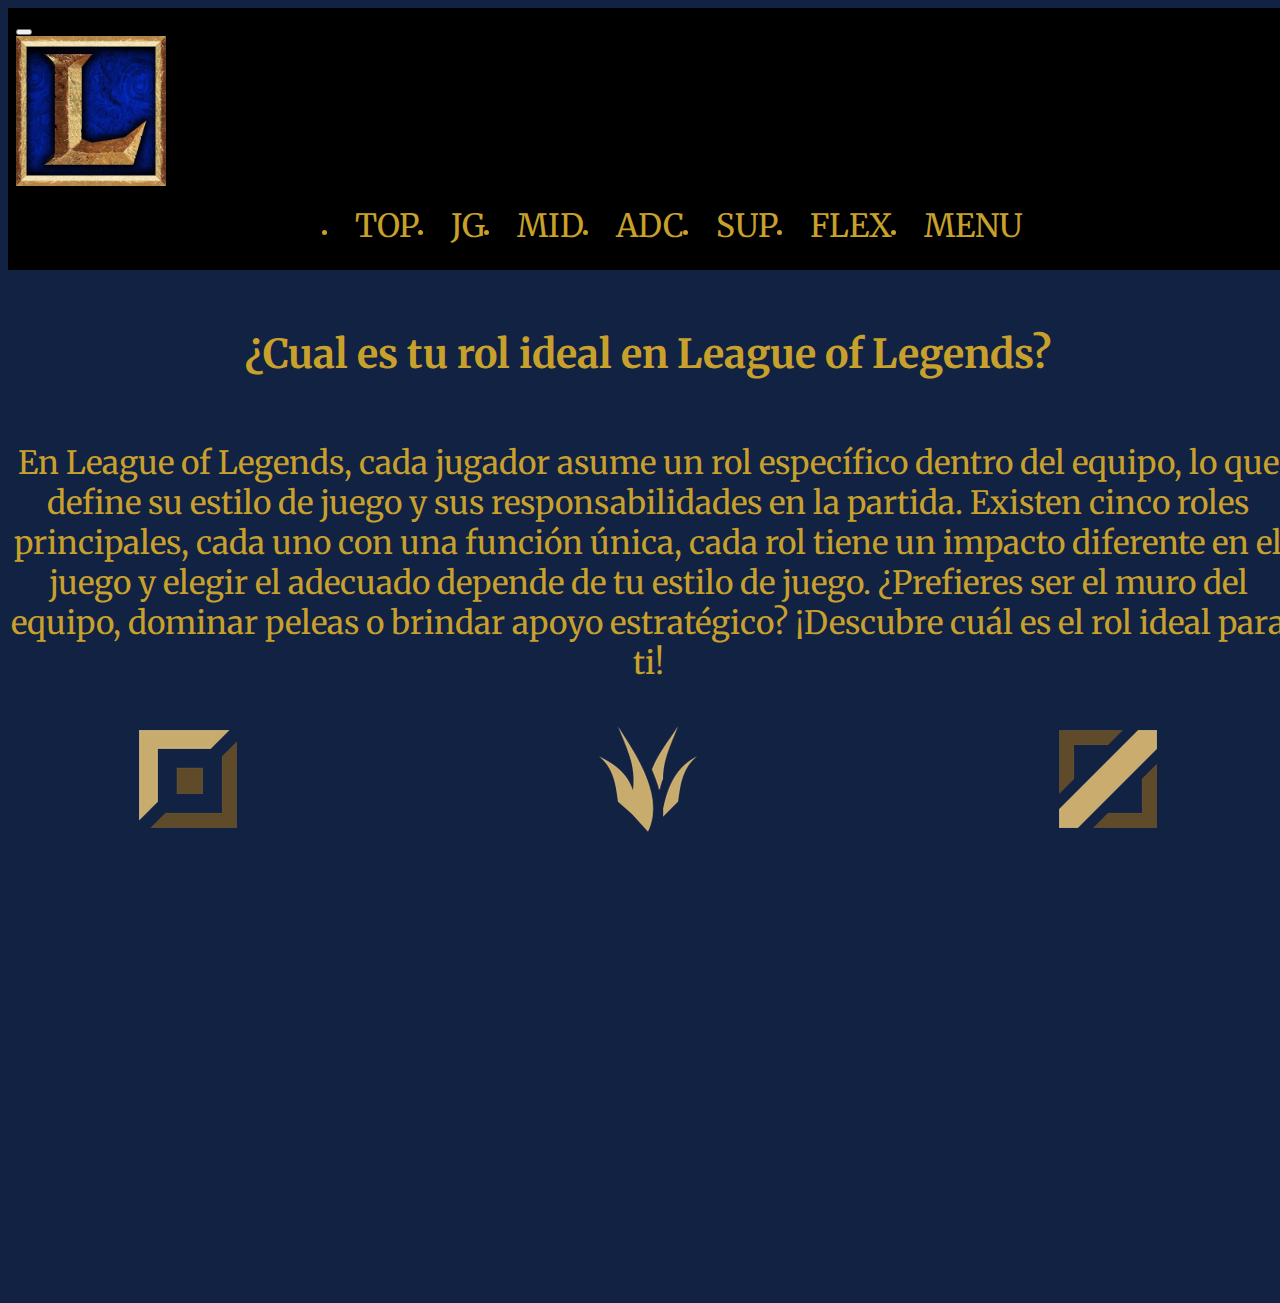
<file: index.html>
<!DOCTYPE html>
<html lang="es">

<head>
    <meta charset="UTF-8">
    <meta name="viewport" content="width=device-width, initial-scale=1.0">
    <!--BOOTSTRAP-->
    <link href="https://cdn.jsdelivr.net/npm/bootstrap@5.3.5/dist/css/bootstrap.min.css" rel="stylesheet" integrity="sha384-SgOJa3DmI69IUzQ2PVdRZhwQ+dy64/BUtbMJw1MZ8t5HZApcHrRKUc4W0kG879m7" crossorigin="anonymous">
    <!-- CSS -->
    <link rel="stylesheet" href="./css/estilos.css">
    <!--Como subir mi actualizacion a github
    1. git status (para checkear si hay algo q subir)
    2. git add . (para guardar los cambios)
    3. git commit -m "Descripcion de los cambios" (para decir que cambios hice)
    4. git push (para subirlo a github)-->
    
    <title>Rolcito finder</title>
</head>
<!-- 

REVISAR LAS CORRECIONES DE GRID y como estan las carpetas de sass

-->
<body>
    <header>
        <nav class="navbar navbar-expand-md">
            <div class="container-fluid">
              <button class="boton navbar-toggler" type="button" data-bs-toggle="collapse" data-bs-target="#navbar-toggler" aria-controls="navbarNav" aria-expanded="false" aria-label="Toggle navigation">
                <span class="navbar-toggler-icon"></span>
              </button>
              
              <div class="navbar-marca">
                <a class="navbar-brand" href="index.html">
                  <img class="logo-marca logo" src="media/logo/LeagueOG.jpg" alt="Logo pagina web">
                </a>
              </div>
                
              <div class="collapse navbar-collapse" id="navbar-toggler">

                <ul class="navbar-lista navbar-nav d-flex">
                  <li class="nav-item">
                    <a class="navbar-lista-link nav-link" href="./roles/top.html">TOP</a>
                  </li>
                  <li class="nav-item">
                    <a class="navbar-lista-link nav-link" href="./roles/jg.html">JG</a>
                  </li>
                  <li class="nav-item">
                    <a class="navbar-lista-link nav-link" href="./roles/mid.html">MID</a>
                  </li>
                  <li class="nav-item">
                    <a class="navbar-lista-link nav-link" href="./roles/adc.html">ADC</a>
                  </li>
                  <li class="nav-item">
                    <a class="navbar-lista-link nav-link" href="./roles/sup.html">SUP</a>
                  </li>
                  <li class="nav-item">
                    <a class="navbar-lista-link nav-link" href="./roles/flex.html">FLEX</a>
                  </li>
                  <li class="nav-item">
                    <a class="navbar-lista-link nav-link" href="./index.html">MENU</a>
                  </li>               
                </ul>
              </div>
            </div>
          </nav> 
    </header>
    
    <main>
        <h1 class="titulos">¿Cual es tu rol ideal en League of Legends?</h1>
        <p class="parrafo-introduccion">En League of Legends, cada jugador asume un rol específico dentro del equipo, lo que define su estilo de juego y sus responsabilidades en la partida. Existen cinco roles principales, cada uno con una función única, cada rol tiene un impacto diferente en el juego y elegir el adecuado depende de tu estilo de juego. ¿Prefieres ser el muro del equipo, dominar peleas o brindar apoyo estratégico? ¡Descubre cuál es el rol ideal para ti!</p>
        <div class="imagenes">
            <a href="roles/top.html"><img class="imagen" src="media/roles/top_icon.png" alt="icono de top lane"></a>
            <a href="roles/jg.html"><img class="imagen" src="media/roles/jg_icon.png" alt="icono de top lane"></a>
            <a href="roles/mid.html"><img class="imagen" src="media/roles/mid_icon.png" alt="icono de top lane"></a>
            <a href="roles/adc.html"><img class="imagen" src="media/roles/adc_icon.png" alt="icono de top lane"></a>
            <a href="roles/sup.html"><img class="imagen" src="media/roles/sup_icon.png" alt="icono de top lane"></a>
            <a href="roles/flex.html"><img class="imagen" src="media/roles/flex_icon.png" alt="icono de top lane"></a>
        </div>
    </main>
    
    <footer>
        <p>Contacto: <a class="subtitulos" href="mailto:rolsito@lol.com" target="_blank">rolcito@lol.com</a></p>
        <label for="mensaje">Sugerencias:</label>
        <textarea name="mensaje" id="mensaje"></textarea>
        <input type="submit" value="Enviar">
    </footer>
    <!-- Bootstrap JS (al final del body) -->
    <script src="https://cdn.jsdelivr.net/npm/bootstrap@5.3.5/dist/js/bootstrap.bundle.min.js" integrity="sha384-k6d4wzSIapyDyv1kpU366/PK5hCdSbCRGRCMv+eplOQJWyd1fbcAu9OCUj5zNLiq" crossorigin="anonymous"></script>
</body>
</html>
</file>
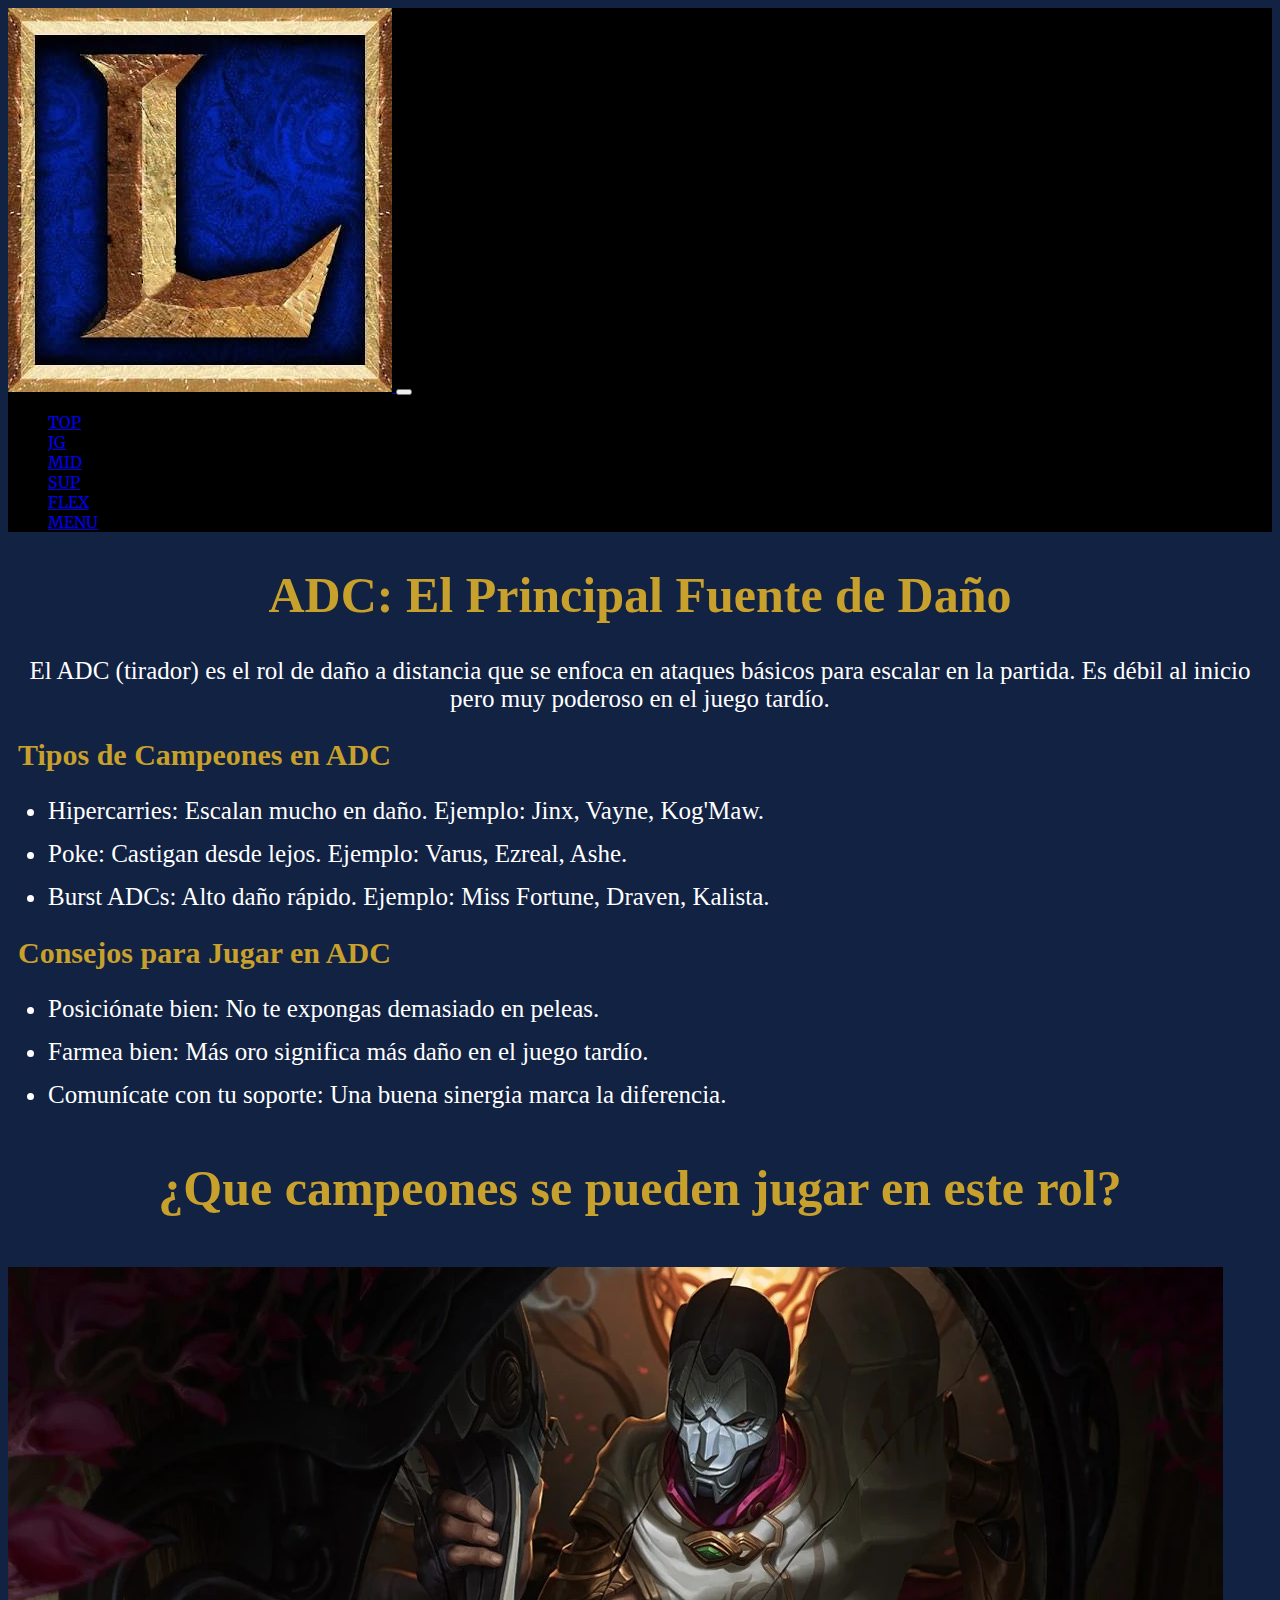
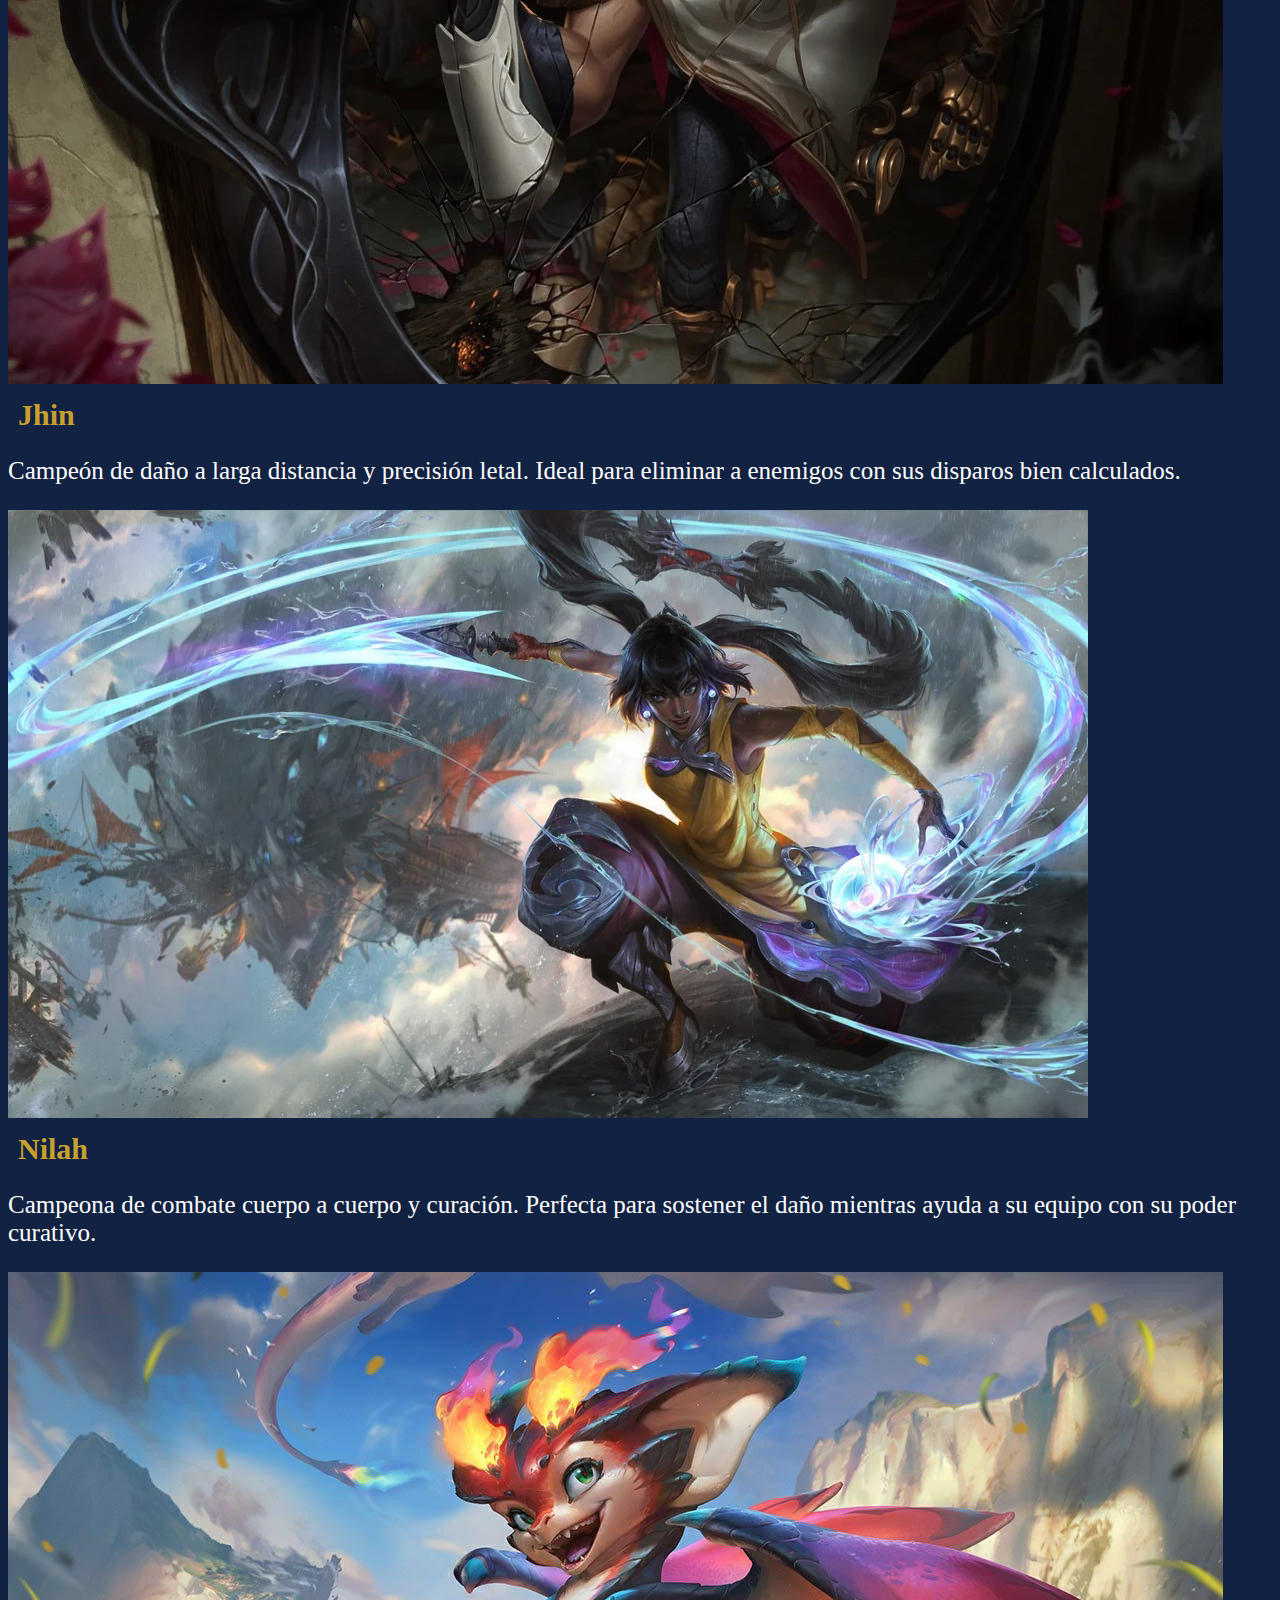
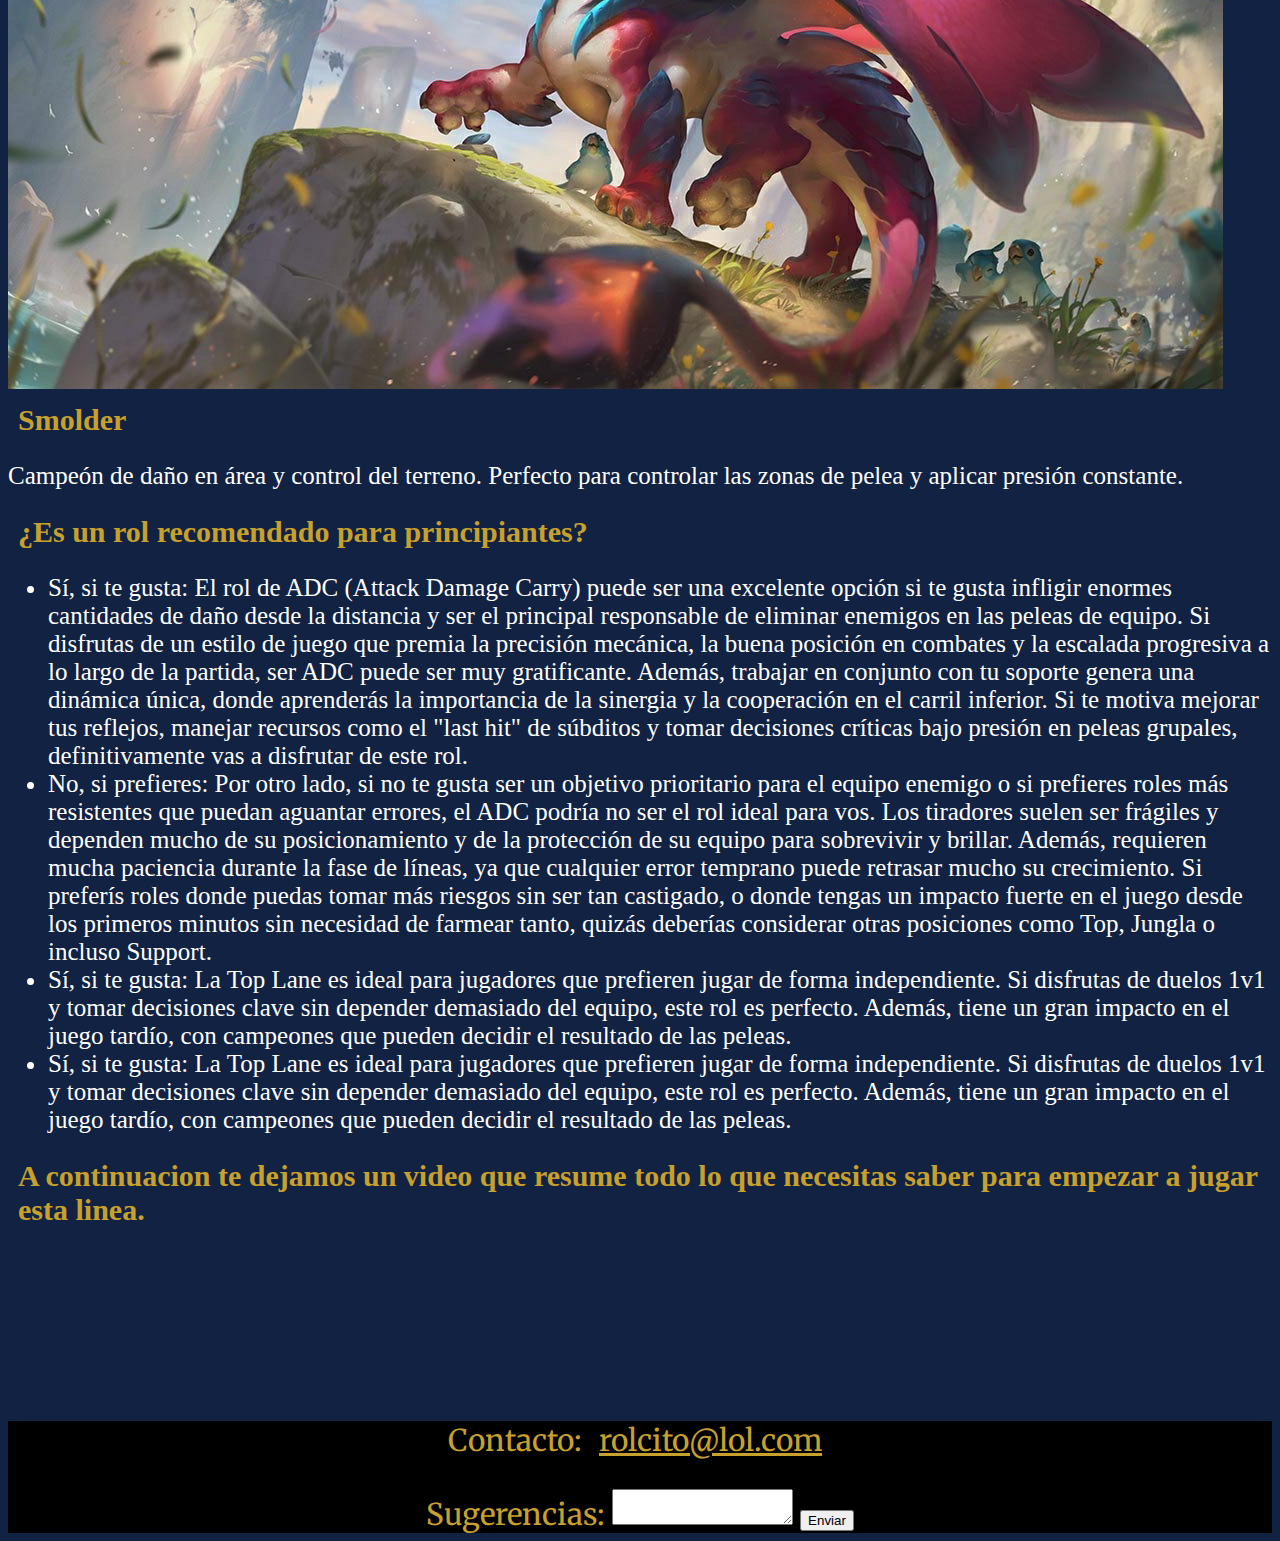
<file: roles/adc.html>
<!DOCTYPE html>
<html lang="es">
<head>
    <meta charset="UTF-8">
    <meta name="viewport" content="width=device-width, initial-scale=1.0">
    <!--BOOTSTRAP-->
    <link href="https://cdn.jsdelivr.net/npm/bootstrap@5.3.5/dist/css/bootstrap.min.css" rel="stylesheet" integrity="sha384-SgOJa3DmI69IUzQ2PVdRZhwQ+dy64/BUtbMJw1MZ8t5HZApcHrRKUc4W0kG879m7" crossorigin="anonymous">
    <!-- CSS -->
    <link rel="stylesheet" href="../css/style.css">

    
    <title>Bot lane (ADC)</title>
</head>



<body>
    <header>
        
        <nav class="navbar navbar-expand-md">
            <div class="container-fluid">

                <a class="navbar-brand" href="../index.html">
                    <img class="logo" src="../media/logo/LeagueOG.jpg" alt="Logo pagina web">
                </a>

                <button class="navbar-toggler" type="button" data-bs-toggle="collapse" data-bs-target="#navbar-toggler" aria-controls="navbarNav" aria-expanded="false" aria-label="Toggle navigation">
                    <span class="navbar-toggler-icon"></span>
                </button>

                <div class="collapse navbar-collapse" id="navbar-toggler">

                    <ul class="navbar-nav d-flex">

                    
                        <li class="nav-item">
                            <a class="nav-link" href="top.html">TOP</a>
                        </li>
                        <li class="nav-item">
                            <a class="nav-link" href="jg.html">JG</a>
                        </li>
                        <li class="nav-item">
                            <a class="nav-link" href="mid.html">MID</a>
                        </li>
                        
                        <li class="nav-item">
                            <a class="nav-link" href="sup.html">SUP</a>
                        </li>
                        <li class="nav-item">
                            <a class="nav-link" href="flex.html">FLEX</a>
                        </li>
                        <li class="nav-item">
                            <a class="nav-link" href="../index.html">MENU</a>
                        </li>            
                    </ul>
              </div>
            </div>
          </nav>
    </header>

    <main>
        <h1 class="titulos">ADC: El Principal Fuente de Daño</h1>
        <p class="parrafo-introduccion">El ADC (tirador) es el rol de daño a distancia que se enfoca en ataques básicos para escalar en la partida. Es débil al inicio pero muy poderoso en el juego tardío.</p>
        <div class="grid-info">
            <div class="grid-titulo">
                <h2 class="subtitulos">Tipos de Campeones en ADC</h2>
                <ul class="listas">
                    <li class="lista">Hipercarries: Escalan mucho en daño. Ejemplo: Jinx, Vayne, Kog'Maw.</li>
                    <li class="lista">Poke: Castigan desde lejos. Ejemplo: Varus, Ezreal, Ashe.</li>
                    <li class="lista">Burst ADCs: Alto daño rápido. Ejemplo: Miss Fortune, Draven, Kalista.</li>
                </ul></div>
            <div class="grid-titulo">
                <h3 class="subtitulos">Consejos para Jugar en ADC</h3>
                <ul class="listas">
                    <li class="lista">Posiciónate bien: No te expongas demasiado en peleas.</li>
                    <li class="lista">Farmea bien: Más oro significa más daño en el juego tardío.
                    </li>
                    <li class="lista">Comunícate con tu soporte: Una buena sinergia marca la diferencia.
                    </li>
                </ul></div>   
        </div>
        
       
        
        
        <h3 class="titulos">¿Que campeones se pueden jugar en este rol?</h3>
        <div class="grid-campeones">
            <div class="presentacion-campeon">
                <img class="foto-champ" src="../media/campeones/adc/jhin.webp" alt="Jhin">
                <h3 class="subtitulos">Jhin</h3>
                <p class="listas">Campeón de daño a larga distancia y precisión letal. Ideal para eliminar a enemigos con sus disparos bien calculados.

                </p>
            </div>

            <div class="presentacion-campeon">
                <img class="foto-champ" src="../media/campeones/adc/nilah.webp" alt="Nilah">
                <h3 class="subtitulos">Nilah</h3>
                <p class="listas">Campeona de combate cuerpo a cuerpo y curación. Perfecta para sostener el daño mientras ayuda a su equipo con su poder curativo.</p>
            </div>

            <div class="presentacion-campeon">
                <img class="foto-champ" src="../media/campeones/adc/smolder.jpg" alt="Smolder">
                <h3 class="subtitulos">Smolder</h3>
                <p class="listas">Campeón de daño en área y control del terreno. Perfecto para controlar las zonas de pelea y aplicar presión constante.</p>
            </div>
        </div>

        <div class="grid-video">
            <div class="grid-titulo">
                <h4 class="subtitulos">¿Es un rol recomendado para principiantes?</h4>
                <ul class="listas">
                    <li class="lista-desktop"> Sí, si te gusta:
                        El rol de ADC (Attack Damage Carry) puede ser una excelente opción si te gusta infligir enormes cantidades de daño desde la distancia y ser el principal responsable de eliminar enemigos en las peleas de equipo. Si disfrutas de un estilo de juego que premia la precisión mecánica, la buena posición en combates y la escalada progresiva a lo largo de la partida, ser ADC puede ser muy gratificante. Además, trabajar en conjunto con tu soporte genera una dinámica única, donde aprenderás la importancia de la sinergia y la cooperación en el carril inferior. Si te motiva mejorar tus reflejos, manejar recursos como el "last hit" de súbditos y tomar decisiones críticas bajo presión en peleas grupales, definitivamente vas a disfrutar de este rol.</li>
                    <li class="lista-desktop">No, si prefieres:
                        Por otro lado, si no te gusta ser un objetivo prioritario para el equipo enemigo o si prefieres roles más resistentes que puedan aguantar errores, el ADC podría no ser el rol ideal para vos. Los tiradores suelen ser frágiles y dependen mucho de su posicionamiento y de la protección de su equipo para sobrevivir y brillar. Además, requieren mucha paciencia durante la fase de líneas, ya que cualquier error temprano puede retrasar mucho su crecimiento. Si preferís roles donde puedas tomar más riesgos sin ser tan castigado, o donde tengas un impacto fuerte en el juego desde los primeros minutos sin necesidad de farmear tanto, quizás deberías considerar otras posiciones como Top, Jungla o incluso Support.</li>
                    <li class="lista-mobile">Sí, si te gusta: La Top Lane es ideal para jugadores que prefieren jugar de forma independiente. Si disfrutas de duelos 1v1 y tomar decisiones clave sin depender demasiado del equipo, este rol es perfecto. Además, tiene un gran impacto en el juego tardío, con campeones que pueden decidir el resultado de las peleas.</li>
                    <li class="lista-mobile">Sí, si te gusta: La Top Lane es ideal para jugadores que prefieren jugar de forma independiente. Si disfrutas de duelos 1v1 y tomar decisiones clave sin depender demasiado del equipo, este rol es perfecto. Además, tiene un gran impacto en el juego tardío, con campeones que pueden decidir el resultado de las peleas.</li>    
                </ul>
            </div>
            <div class="grid-titulo">
                <h5 class="subtitulos">A continuacion te dejamos un video que resume todo lo que necesitas saber para empezar a jugar esta linea.</h5>
                <div class="video-container">
                    <iframe class="video" src="https://www.youtube-nocookie.com/embed/OzT0sOjbQ6A?si=eelrQjuKunpeuaqt" title="YouTube video player" frameborder="0" allow="accelerometer; autoplay; clipboard-write; encrypted-media; gyroscope; picture-in-picture; web-share" referrerpolicy="strict-origin-when-cross-origin" allowfullscreen></iframe>
                </div>
            </div>
        </div>
        
        

        
    </main>
    <footer>
        <p>Contacto: <a class="subtitulos" href="mailto:rolsito@lol.com" target="_blank">rolcito@lol.com</a></p>
        <label for="mensaje">Sugerencias:</label>
        <textarea name="mensaje" id="mensaje"></textarea>
        <input type="submit" value="Enviar">
    </footer>
    <!-- Bootstrap JS (al final del body) -->
    <script src="https://cdn.jsdelivr.net/npm/bootstrap@5.3.5/dist/js/bootstrap.bundle.min.js" integrity="sha384-k6d4wzSIapyDyv1kpU366/PK5hCdSbCRGRCMv+eplOQJWyd1fbcAu9OCUj5zNLiq" crossorigin="anonymous"></script>
</body>

</html>
</file>
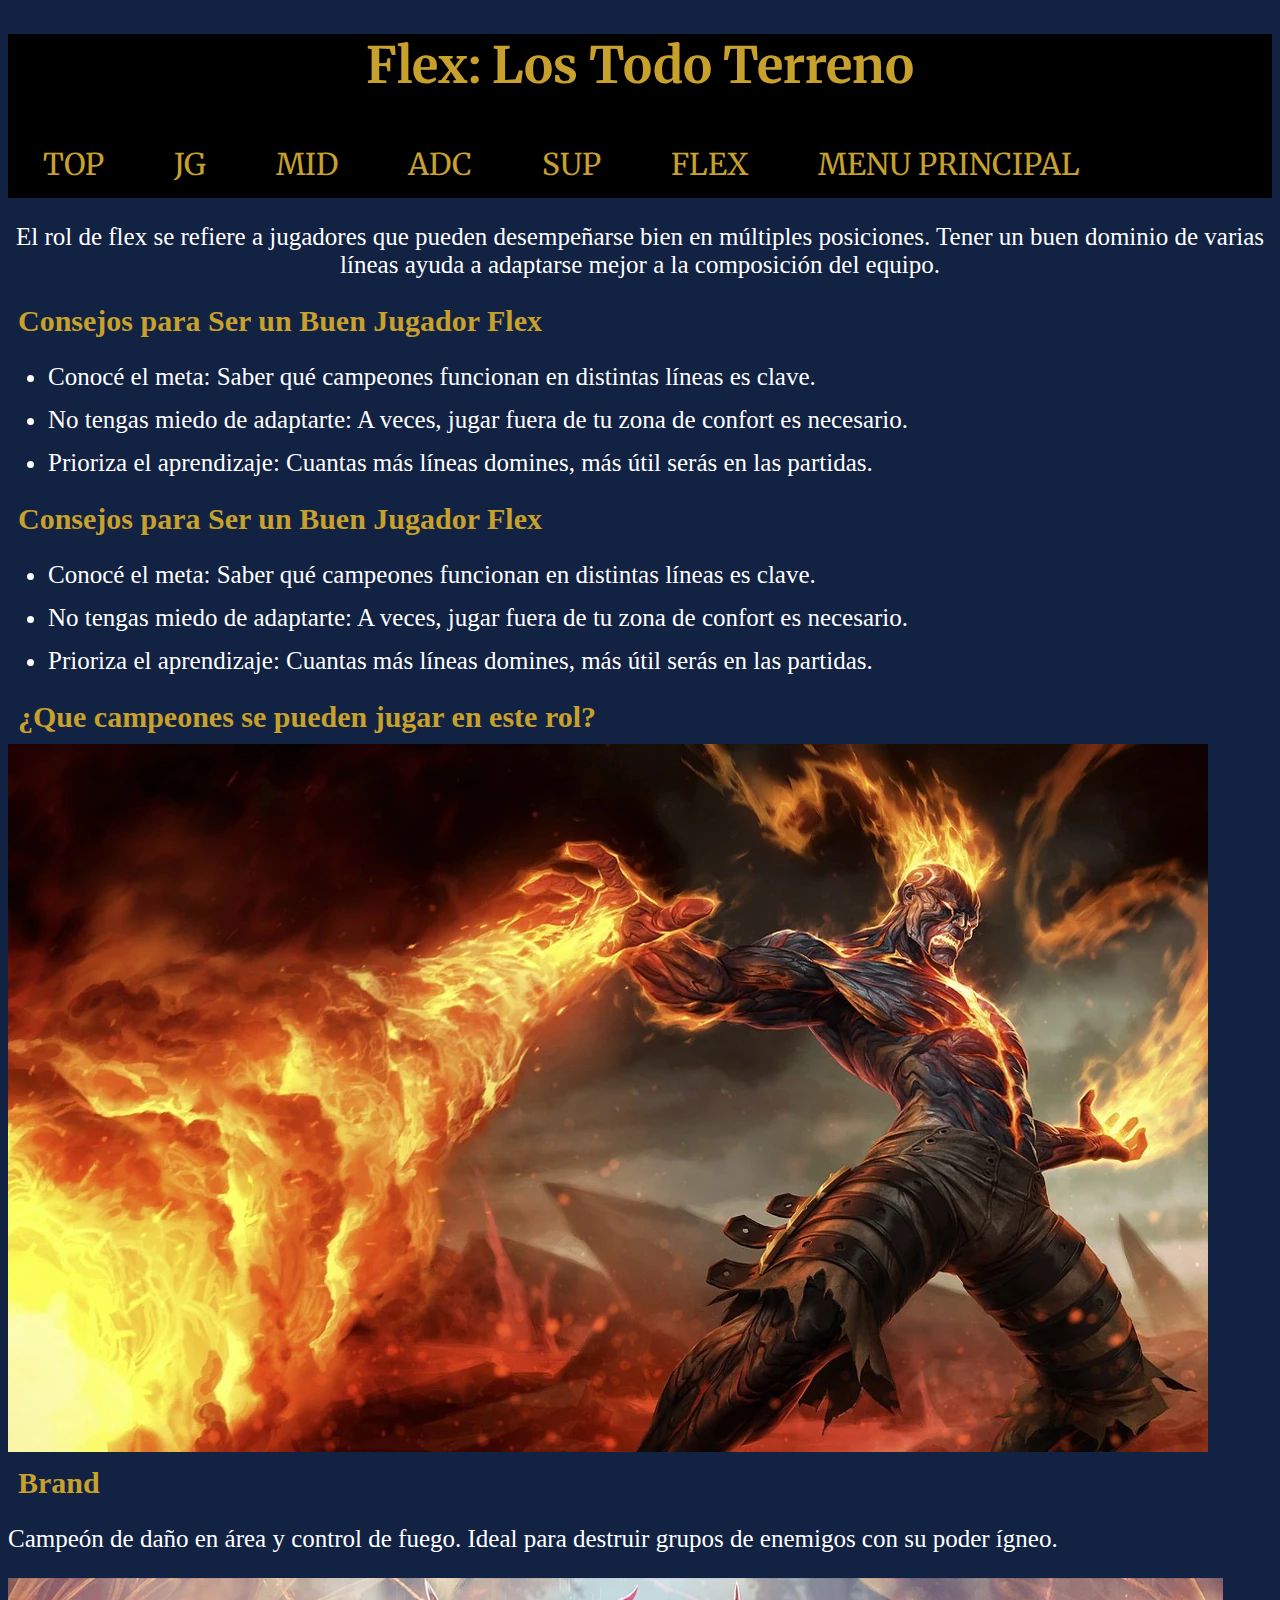
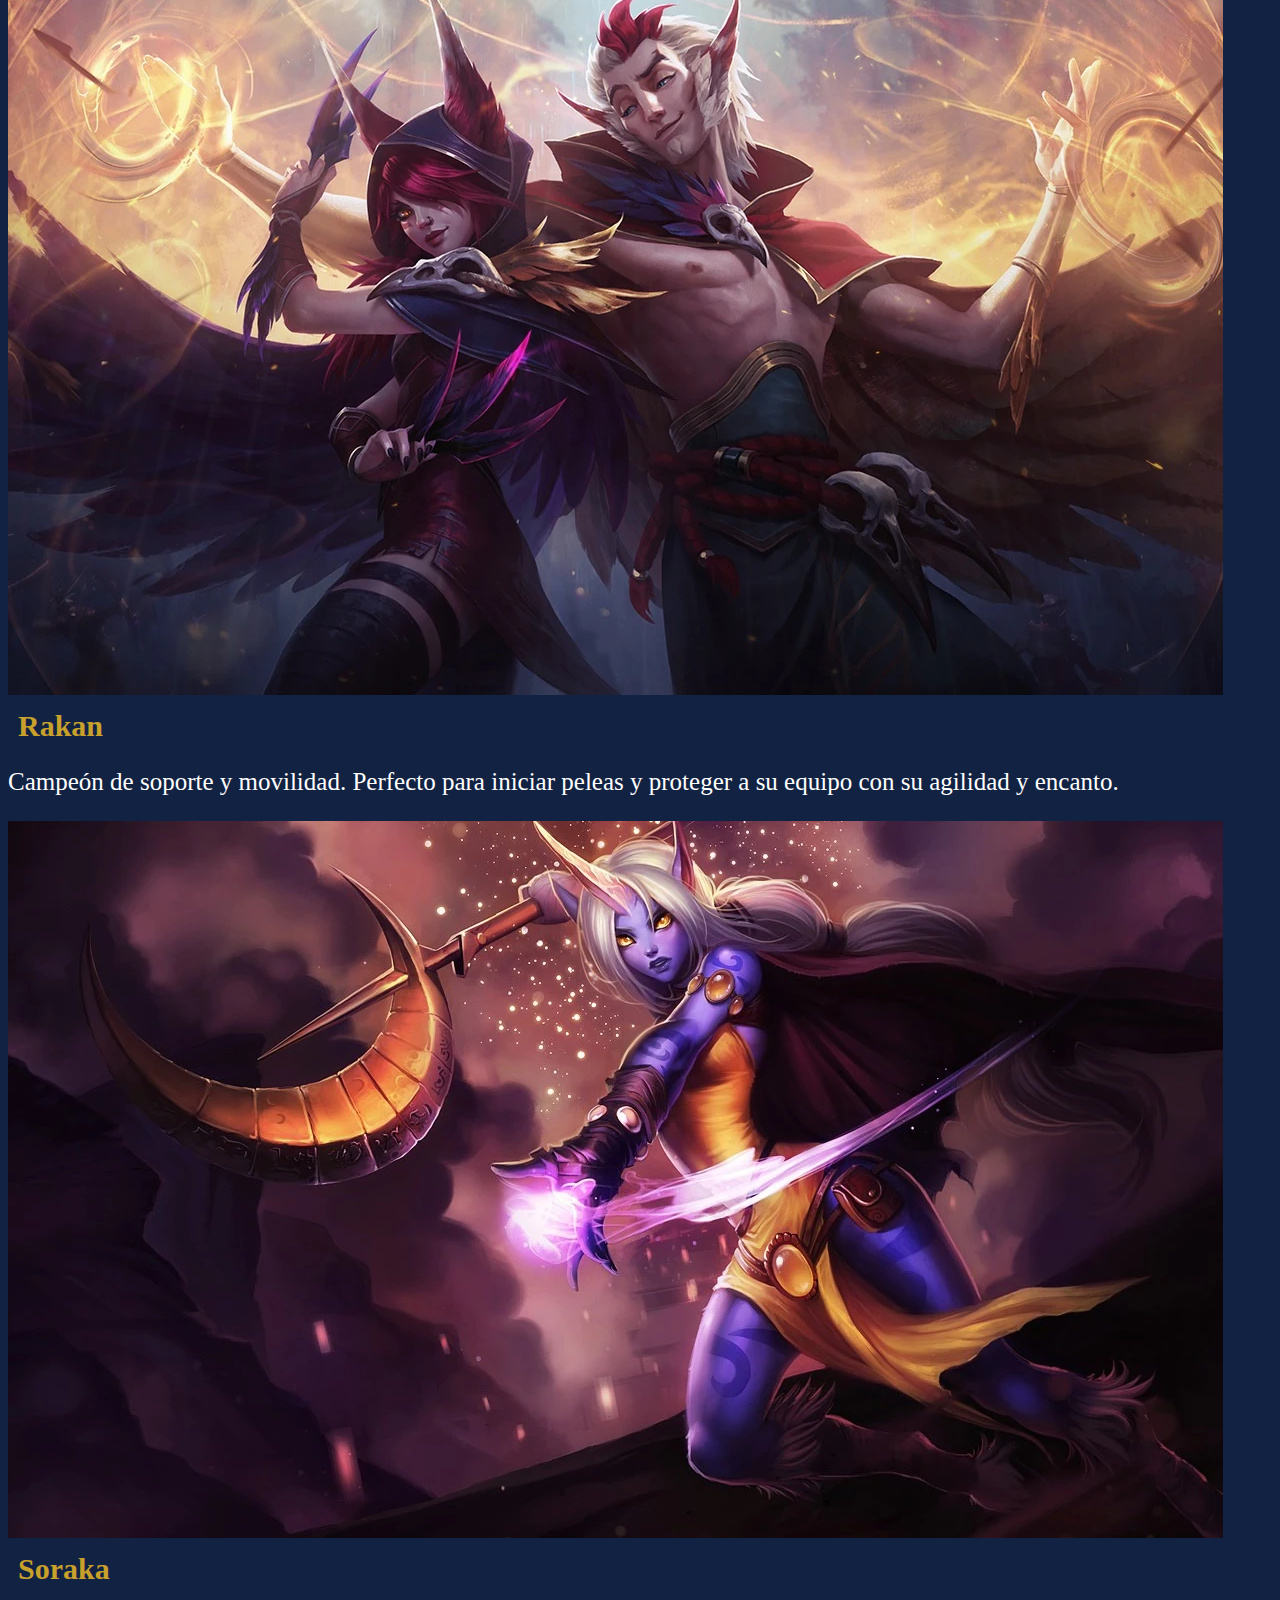
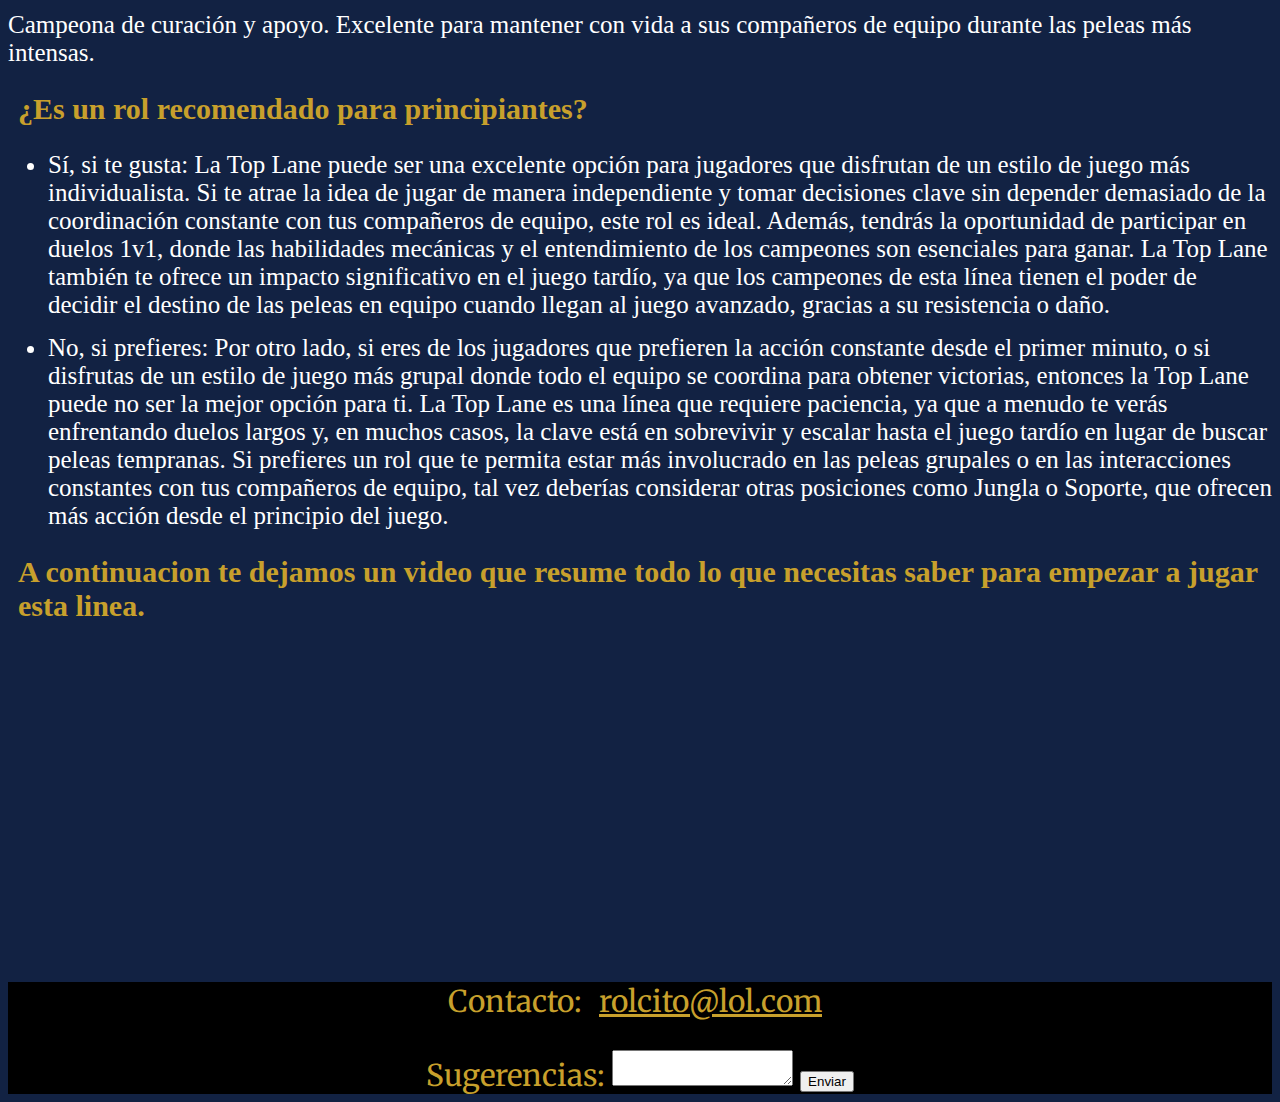
<file: roles/flex.html>
<!DOCTYPE html>
<html lang="es">
<head>
    <meta charset="UTF-8">
    <meta name="viewport" content="width=device-width, initial-scale=1.0">
    <!-- CSS -->
    <link rel="stylesheet" href="../css/style.css">

    
    <title>Flex role</title>
</head>



<body>
    <header>
        <h1 class="titulos">Flex: Los Todo Terreno</h1>
        <nav class="navegador">    
            <ul >
                <li><a href="top.html">TOP</a></li>
                <li><a href="jg.html">JG</a></li>
                <li><a href="mid.html">MID</a></li>
                <li><a href="adc.html">ADC</a></li>
                <li><a href="sup.html">SUP</a></li>
                <li><a href="flex.html">FLEX</a></li>
                <li><a href="../index.html">MENU PRINCIPAL</a></li> 
            </ul>
        </nav>
    </header>

    <main>
        <p class="parrafo-introduccion">El rol de flex se refiere a jugadores que pueden desempeñarse bien en múltiples posiciones. Tener un buen dominio de varias líneas ayuda a adaptarse mejor a la composición del equipo.</p>
        <div class="grid-info">
            <div class="grid-titulo">
                <h2 class="subtitulos">Consejos para Ser un Buen Jugador Flex</h2>
                <ul class="listas">
                    <li class="lista">Conocé el meta: Saber qué campeones funcionan en distintas líneas es clave.</li>
                    <li class="lista">No tengas miedo de adaptarte: A veces, jugar fuera de tu zona de confort es necesario.</li>
                    <li class="lista">Prioriza el aprendizaje: Cuantas más líneas domines, más útil serás en las partidas.</li>
                </ul>
            </div>

            <div class="grid-titulo">
                <h2 class="subtitulos">Consejos para Ser un Buen Jugador Flex</h2>
                <ul class="listas">
                    <li class="lista">Conocé el meta: Saber qué campeones funcionan en distintas líneas es clave.</li>
                    <li class="lista">No tengas miedo de adaptarte: A veces, jugar fuera de tu zona de confort es necesario.</li>
                    <li class="lista">Prioriza el aprendizaje: Cuantas más líneas domines, más útil serás en las partidas.</li>
                </ul>
            </div>
        </div>
        
        
        <h3 class="subtitulos">¿Que campeones se pueden jugar en este rol?</h3>
        <div class="grid-campeones">
            <div class="presentacion-campeon">
                <img class="foto-champ" src="..//media/campeones/sup/brand.webp" alt="Brand">
                <h3 class="subtitulos">Brand</h3>
                <p class="listas">Campeón de daño en área y control de fuego. Ideal para destruir grupos de enemigos con su poder ígneo.

                </p>
            </div>

            <div class="presentacion-campeon">
                <img class="foto-champ" src="..//media/campeones/sup/rakan.webp" alt="Rakan">
                <h3 class="subtitulos">Rakan</h3>
                <p class="listas">Campeón de soporte y movilidad. Perfecto para iniciar peleas y proteger a su equipo con su agilidad y encanto.</p>
            </div>

            <div class="presentacion-campeon">
                <img class="foto-champ" src="..//media/campeones/sup/soraka.webp" alt="Soraka">
                <h3 class="subtitulos">Soraka</h3>
                <p class="listas">Campeona de curación y apoyo. Excelente para mantener con vida a sus compañeros de equipo durante las peleas más intensas.</p>
            </div>
        </div>
        <div class="grid-video">
            <div class="grid-titulo">
                <h4 class="subtitulos">¿Es un rol recomendado para principiantes?</h4>
                <ul class="listas">
                    <li class="lista"> Sí, si te gusta:
                        La Top Lane puede ser una excelente opción para jugadores que disfrutan de un estilo de juego más individualista. Si te atrae la idea de jugar de manera independiente y tomar decisiones clave sin depender demasiado de la coordinación constante con tus compañeros de equipo, este rol es ideal. Además, tendrás la oportunidad de participar en duelos 1v1, donde las habilidades mecánicas y el entendimiento de los campeones son esenciales para ganar. La Top Lane también te ofrece un impacto significativo en el juego tardío, ya que los campeones de esta línea tienen el poder de decidir el destino de las peleas en equipo cuando llegan al juego avanzado, gracias a su resistencia o daño.</li>
                    <li class="lista">No, si prefieres:
                        Por otro lado, si eres de los jugadores que prefieren la acción constante desde el primer minuto, o si disfrutas de un estilo de juego más grupal donde todo el equipo se coordina para obtener victorias, entonces la Top Lane puede no ser la mejor opción para ti. La Top Lane es una línea que requiere paciencia, ya que a menudo te verás enfrentando duelos largos y, en muchos casos, la clave está en sobrevivir y escalar hasta el juego tardío en lugar de buscar peleas tempranas. Si prefieres un rol que te permita estar más involucrado en las peleas grupales o en las interacciones constantes con tus compañeros de equipo, tal vez deberías considerar otras posiciones como Jungla o Soporte, que ofrecen más acción desde el principio del juego.</li>    
                </ul>
            </div>
            
            <div class="grid-titulo">
                <h4 class="subtitulos">A continuacion te dejamos un video que resume todo lo que necesitas saber para empezar a jugar esta linea.</h4>
                <div class="video">
                    <iframe width="560" height="315" src="https://www.youtube-nocookie.com/embed/w-3vgS_EEvo?si=9z_xgRX8aiFWP80V" title="YouTube video player" frameborder="0" allow="accelerometer; autoplay; clipboard-write; encrypted-media; gyroscope; picture-in-picture; web-share" referrerpolicy="strict-origin-when-cross-origin" allowfullscreen></iframe>
                </div>
            </div>
        </div>
        
    </main>
    <footer>
        <p>Contacto: <a class="subtitulos" href="mailto:rolsito@lol.com" target="_blank">rolcito@lol.com</a></p>
        <label for="mensaje">Sugerencias:</label>
        <textarea name="mensaje" id="mensaje"></textarea>
        <input type="submit" value="Enviar">
    </footer>
</body>

</html>
</file>
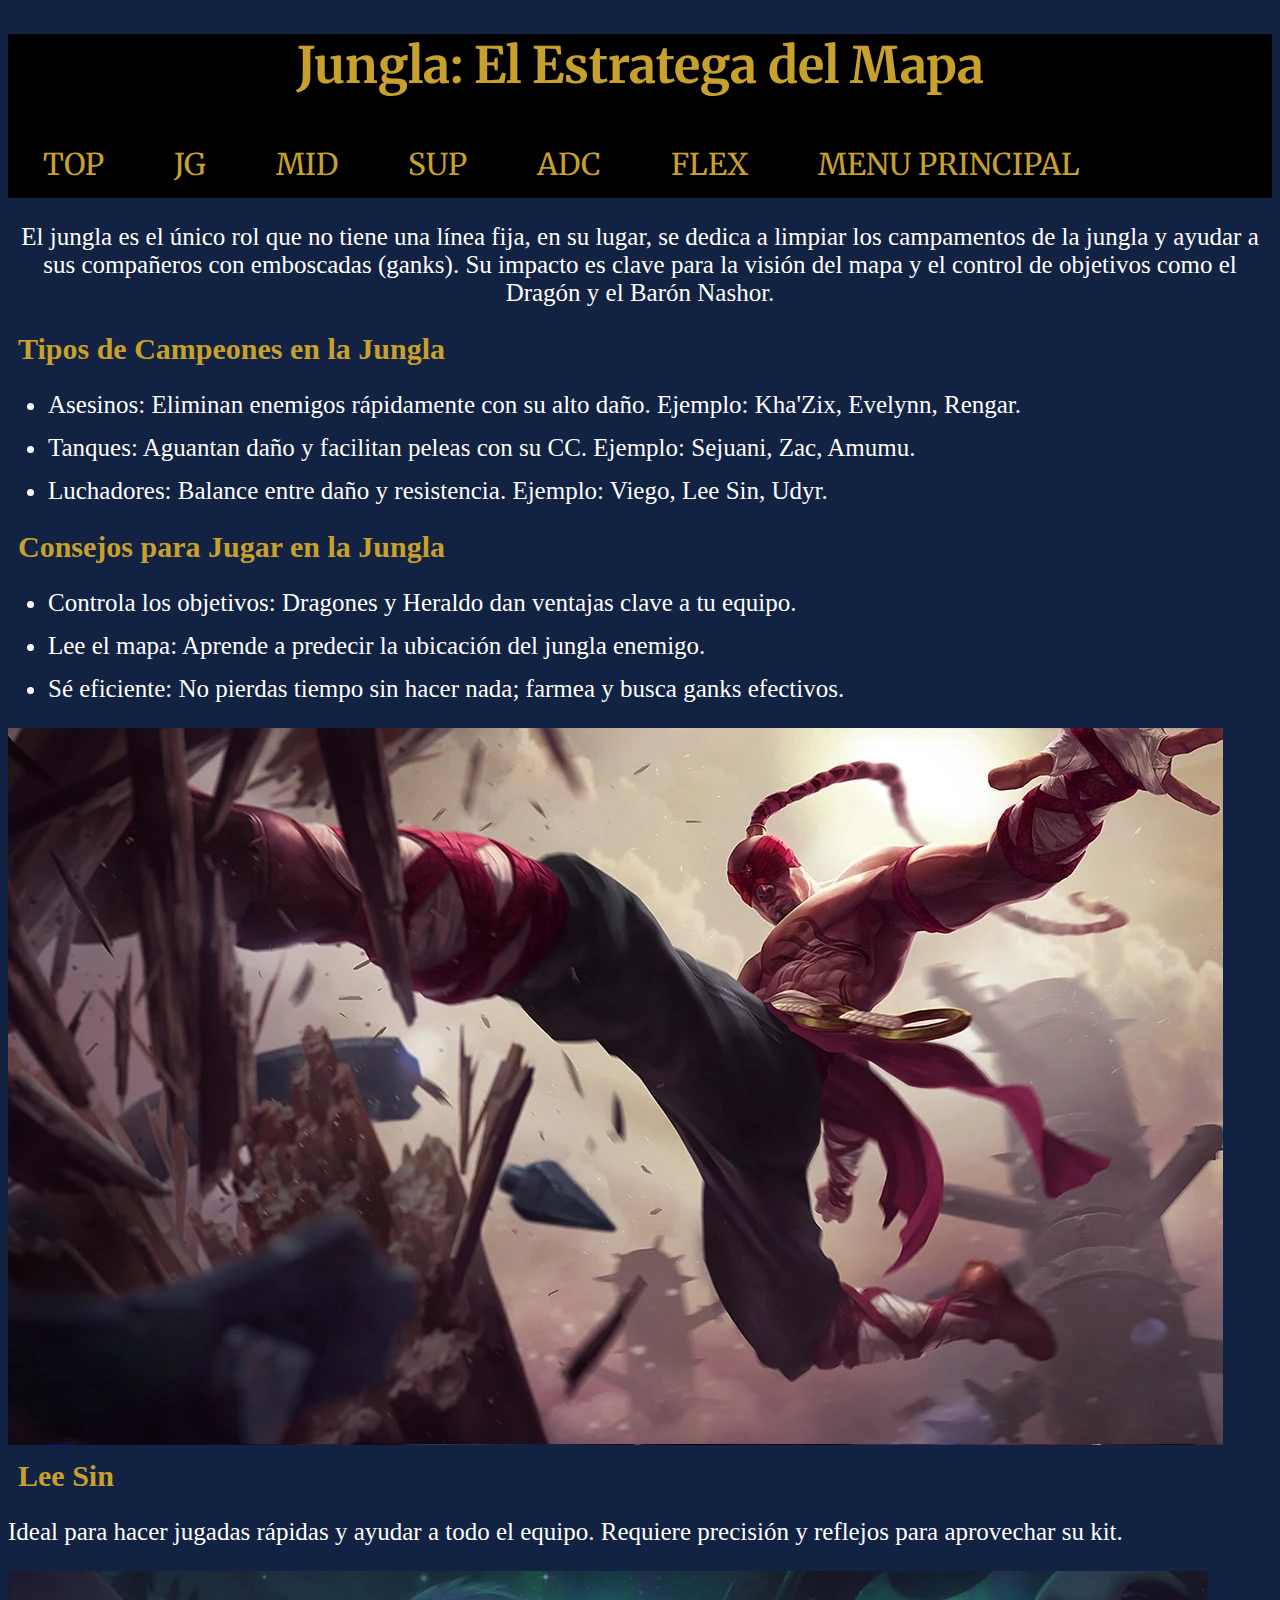
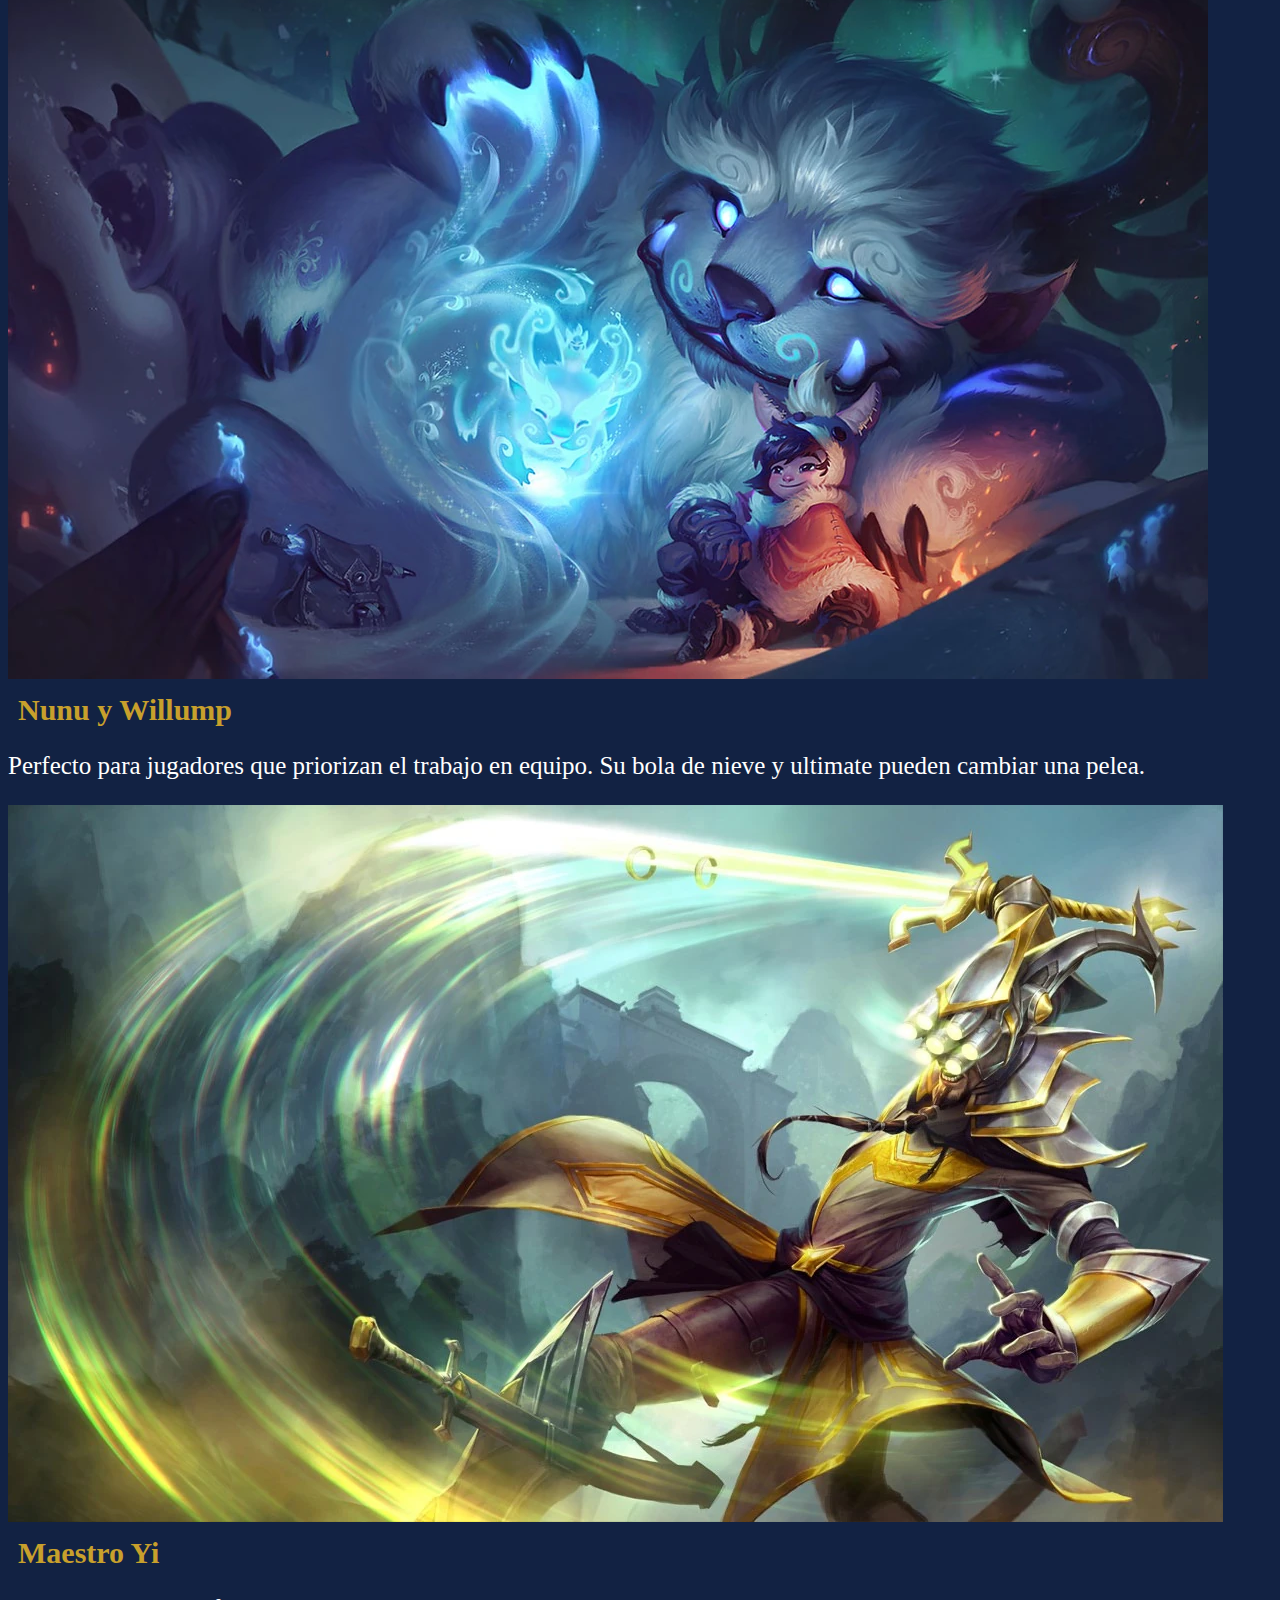
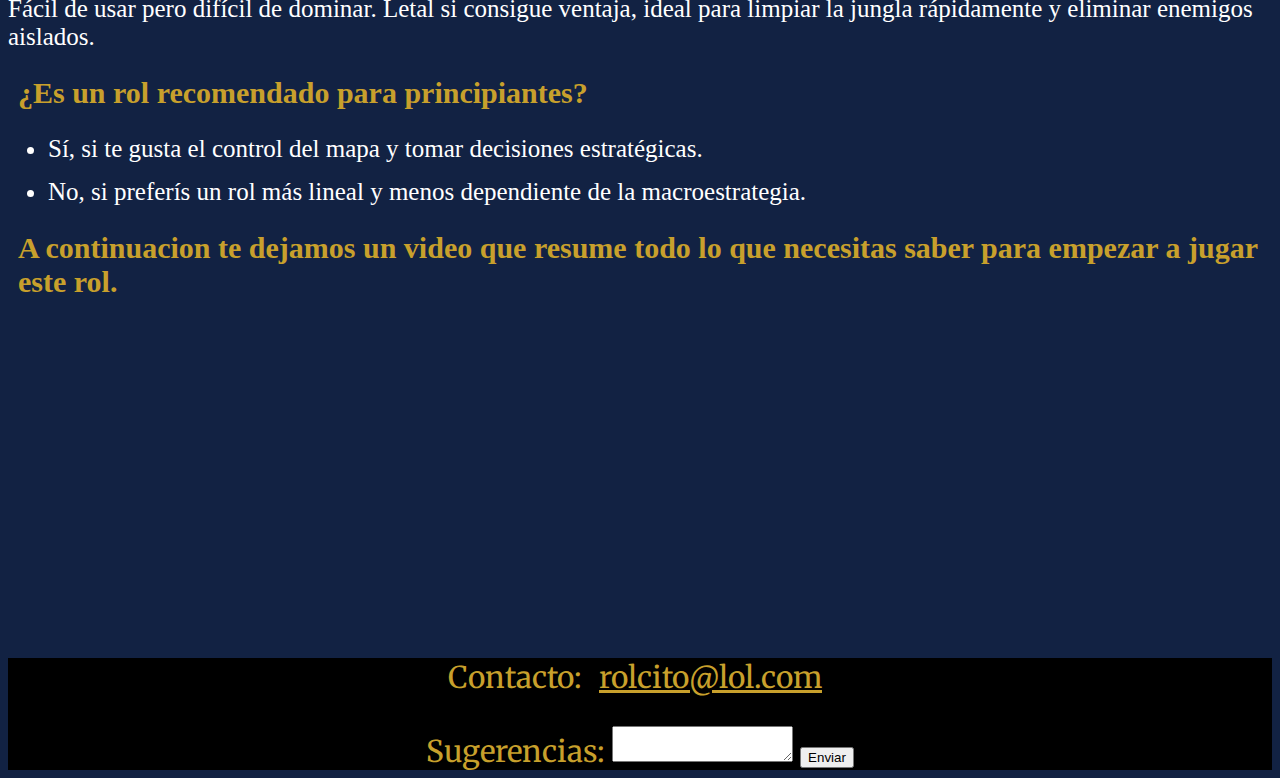
<file: roles/jg.html>
<!DOCTYPE html>
<html lang="es">
<head>
    <meta charset="UTF-8">
    <meta name="viewport" content="width=device-width, initial-scale=1.0">
    <!-- CSS -->
    <link rel="stylesheet" href="../css/style.css">

    
    <title>Jungla</title>
</head>



<body>
    <header>
        <h1 class="titulos">Jungla: El Estratega del Mapa</h1>
        <nav class="navegador">    
            <ul >
                <li><a href="top.html">TOP</a></li>
                <li><a href="jg.html">JG</a></li>
                <li><a href="mid.html">MID</a></li>
                <li><a href="sup.html">SUP</a></li>
                <li><a href="adc.html">ADC</a></li>
                <li><a href="flex.html">FLEX</a></li>
                <li><a href="../index.html">MENU PRINCIPAL</a></li> 
            </ul>
        </nav>
    </header>

    <main>

    
        <p class="parrafo-introduccion">El jungla es el único rol que no tiene una línea fija, en su lugar, se dedica a limpiar los campamentos de la jungla y ayudar a sus compañeros con emboscadas (ganks). Su impacto es clave para la visión del mapa y el control de objetivos como el Dragón y el Barón Nashor.</p>

        <h2 class="subtitulos">Tipos de Campeones en la Jungla</h2>
        <ul class="listas">
            <li class="lista">Asesinos: Eliminan enemigos rápidamente con su alto daño. Ejemplo: Kha'Zix, Evelynn, Rengar.</li>
            <li class="lista">Tanques: Aguantan daño y facilitan peleas con su CC. Ejemplo: Sejuani, Zac, Amumu.</li>
            <li class="lista">Luchadores: Balance entre daño y resistencia. Ejemplo: Viego, Lee Sin, Udyr.</li>
        </ul>
        
        <h3 class="subtitulos">Consejos para Jugar en la Jungla</h3>
        <ul class="listas">
            <li class="lista">Controla los objetivos: Dragones y Heraldo dan ventajas clave a tu equipo.</li>
            <li class="lista">Lee el mapa: Aprende a predecir la ubicación del jungla enemigo.</li>
            <li class="lista">Sé eficiente: No pierdas tiempo sin hacer nada; farmea y busca ganks efectivos.</li>
        </ul>


        <div class="grid-campeones">
            <div class="presentacion-campeon">
                <img class="foto-champ" src="..//media/campeones/jg/lee sin.webp" alt="Darius">
                <h3 class="subtitulos">Lee Sin</h3>
                <p class="listas">Ideal para hacer jugadas rápidas y ayudar a todo el equipo. Requiere precisión y reflejos para aprovechar su kit.</p>
            </div>

            <div class="presentacion-campeon">
                <img class="foto-champ" src="..//media/campeones/jg/nunu.webp" alt="Gwen">
                <h3 class="subtitulos">Nunu y Willump</h3>
                <p class="listas">Perfecto para jugadores que priorizan el trabajo en equipo. Su bola de nieve y ultimate pueden cambiar una pelea.</p>
            </div>

            <div class="presentacion-campeon">
                <img class="foto-champ" src="..//media/campeones/jg/maestro yi.webp" alt="Sett">
                <h3 class="subtitulos">Maestro Yi</h3>
                <p class="listas">Fácil de usar pero difícil de dominar. Letal si consigue ventaja, ideal para limpiar la jungla rápidamente y eliminar enemigos aislados.</p>
            </div>
        </div>

        <h4 class="subtitulos">¿Es un rol recomendado para principiantes?</h4>
        <ul class="listas">
            <li class="lista"> Sí, si te gusta el control del mapa y tomar decisiones estratégicas.</li>
            <li class="lista">No, si preferís un rol más lineal y menos dependiente de la macroestrategia.</li>    
        </ul>
        

        <h5 class="subtitulos">A continuacion te dejamos un video que resume todo lo que necesitas saber para empezar a jugar este rol.</h5>
        <div class="video">
            <iframe width="560" height="315" src="https://www.youtube-nocookie.com/embed/luGB5hPoLfk?si=0Ie22giRBMxDF6q2" title="YouTube video player" frameborder="0" allow="accelerometer; autoplay; clipboard-write; encrypted-media; gyroscope; picture-in-picture; web-share" referrerpolicy="strict-origin-when-cross-origin" allowfullscreen></iframe>
        </div>
    </main>
    <footer>
        <p>Contacto: <a class="subtitulos" href="mailto:rolsito@lol.com" target="_blank">rolcito@lol.com</a></p>
        <label for="mensaje">Sugerencias:</label>
        <textarea name="mensaje" id="mensaje"></textarea>
        <input type="submit" value="Enviar">
    </footer>
    
</body>

</html>
</file>
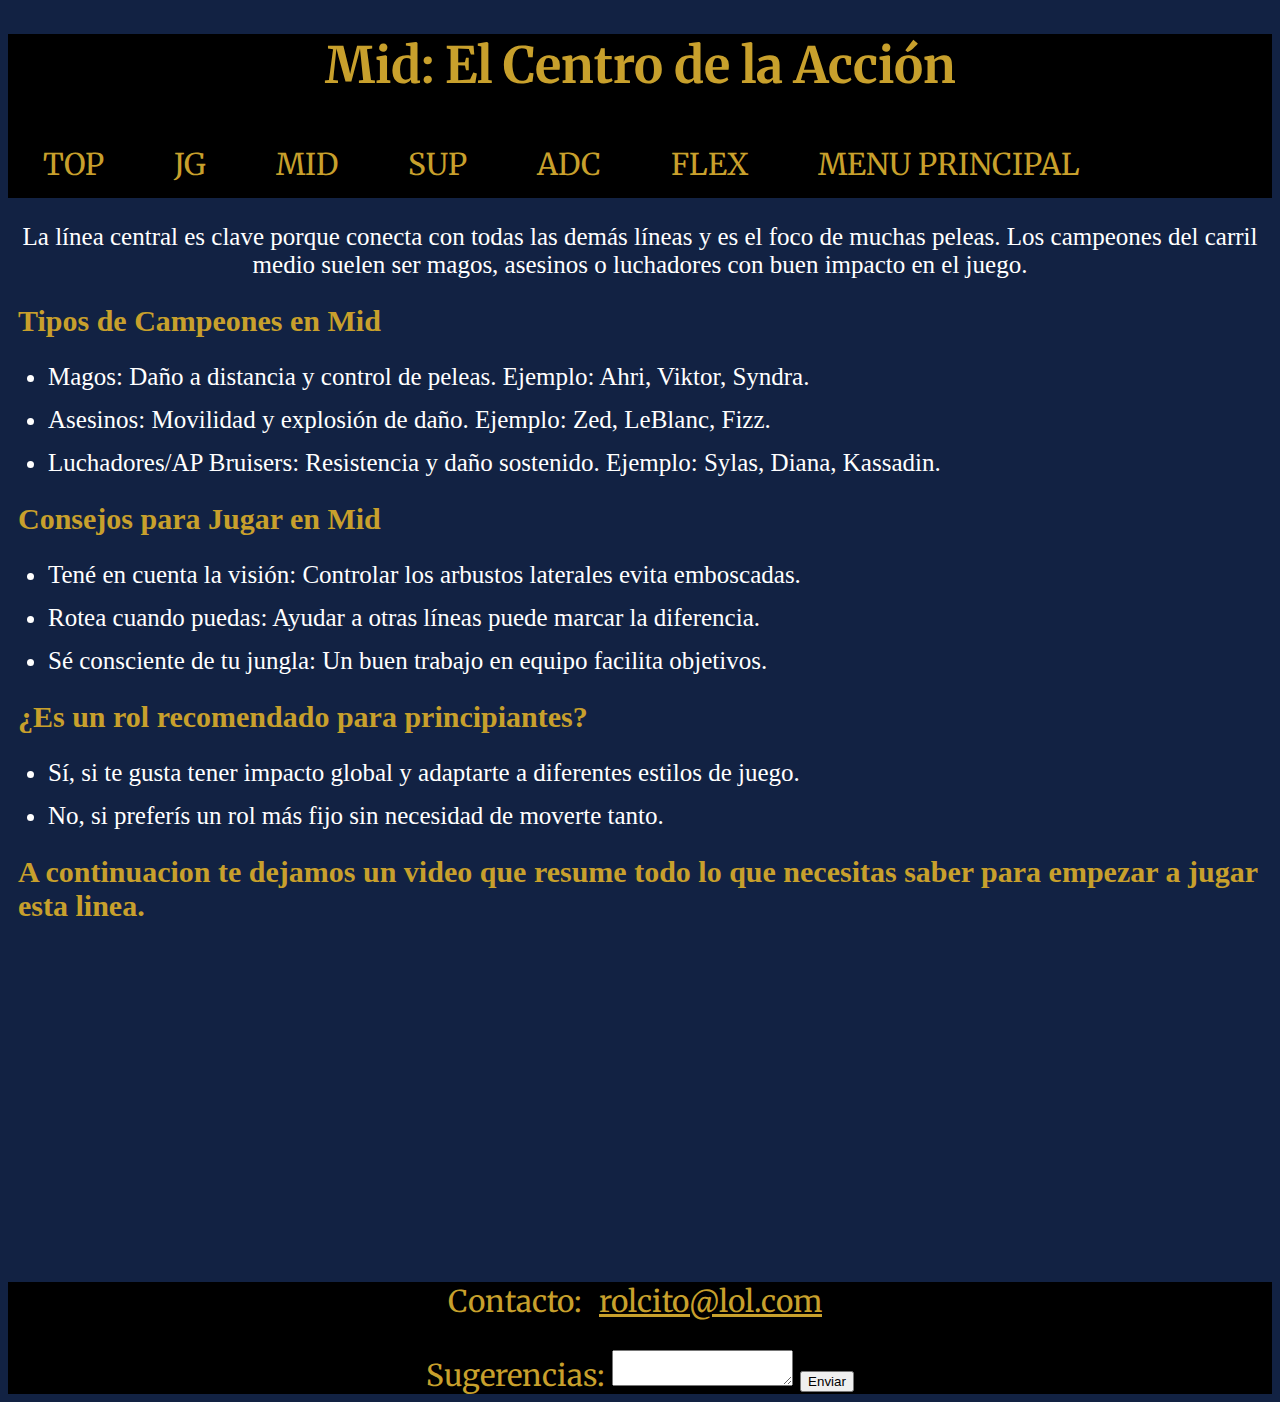
<file: roles/mid.html>
<!DOCTYPE html>
<html lang="es">
<head>
    <meta charset="UTF-8">
    <meta name="viewport" content="width=device-width, initial-scale=1.0">
    <!-- CSS -->
    <link rel="stylesheet" href="../css/style.css">

    
    <title>Mid lane</title>
</head>



<body>
   <header>
        <h1 class="titulos">Mid: El Centro de la Acción</h1>
        <nav class="navegador">    
            <ul >
                <li><a href="top.html">TOP</a></li>
                <li><a href="jg.html">JG</a></li>
                <li><a href="mid.html">MID</a></li>
                <li><a href="sup.html">SUP</a></li>
                <li><a href="adc.html">ADC</a></li>
                <li><a href="flex.html">FLEX</a></li>
                <li><a href="../index.html">MENU PRINCIPAL</a></li> 
            </ul>
        </nav>
    </header>
    
    <main>
        <p class="parrafo-introduccion">La línea central es clave porque conecta con todas las demás líneas y es el foco de muchas peleas. Los campeones del carril medio suelen ser magos, asesinos o luchadores con buen impacto en el juego.</p>

        <h2 class="subtitulos">Tipos de Campeones en Mid</h2>
        <ul class="listas">
            <li class="lista">Magos: Daño a distancia y control de peleas. Ejemplo: Ahri, Viktor, Syndra.</li>
            <li class="lista">Asesinos: Movilidad y explosión de daño. Ejemplo: Zed, LeBlanc, Fizz.</li>
            <li class="lista">Luchadores/AP Bruisers: Resistencia y daño sostenido. Ejemplo: Sylas, Diana, Kassadin.</li>
        </ul>
        
        <h3 class="subtitulos">Consejos para Jugar en Mid</h3>
        <ul class="listas">
            <li class="lista">Tené en cuenta la visión: Controlar los arbustos laterales evita emboscadas.</li>
            <li class="lista">Rotea cuando puedas: Ayudar a otras líneas puede marcar la diferencia.
            </li>
            <li class="lista">Sé consciente de tu jungla: Un buen trabajo en equipo facilita objetivos.
            </li>
        </ul>

        <h4 class="subtitulos">¿Es un rol recomendado para principiantes?</h4>
        <ul class="listas">
            <li class="lista"> Sí, si te gusta tener impacto global y adaptarte a diferentes estilos de juego.</li>
            <li class="lista">No, si preferís un rol más fijo sin necesidad de moverte tanto.</li>    
        </ul>
        

        <h5 class="subtitulos">A continuacion te dejamos un video que resume todo lo que necesitas saber para empezar a jugar esta linea.</h5>
        <div class="video">
            <iframe width="560" height="315" src="https://www.youtube-nocookie.com/embed/io8_acUhvVE?si=88d7DUuWMZ6oFFTj" title="YouTube video player" frameborder="0" allow="accelerometer; autoplay; clipboard-write; encrypted-media; gyroscope; picture-in-picture; web-share" referrerpolicy="strict-origin-when-cross-origin" allowfullscreen></iframe>
        </div>
    </main>
    <footer>
        <p>Contacto: <a class="subtitulos" href="mailto:rolsito@lol.com" target="_blank">rolcito@lol.com</a></p>
        <label for="mensaje">Sugerencias:</label>
        <textarea name="mensaje" id="mensaje"></textarea>
        <input type="submit" value="Enviar">
    </footer>
</body>

</html>
</file>
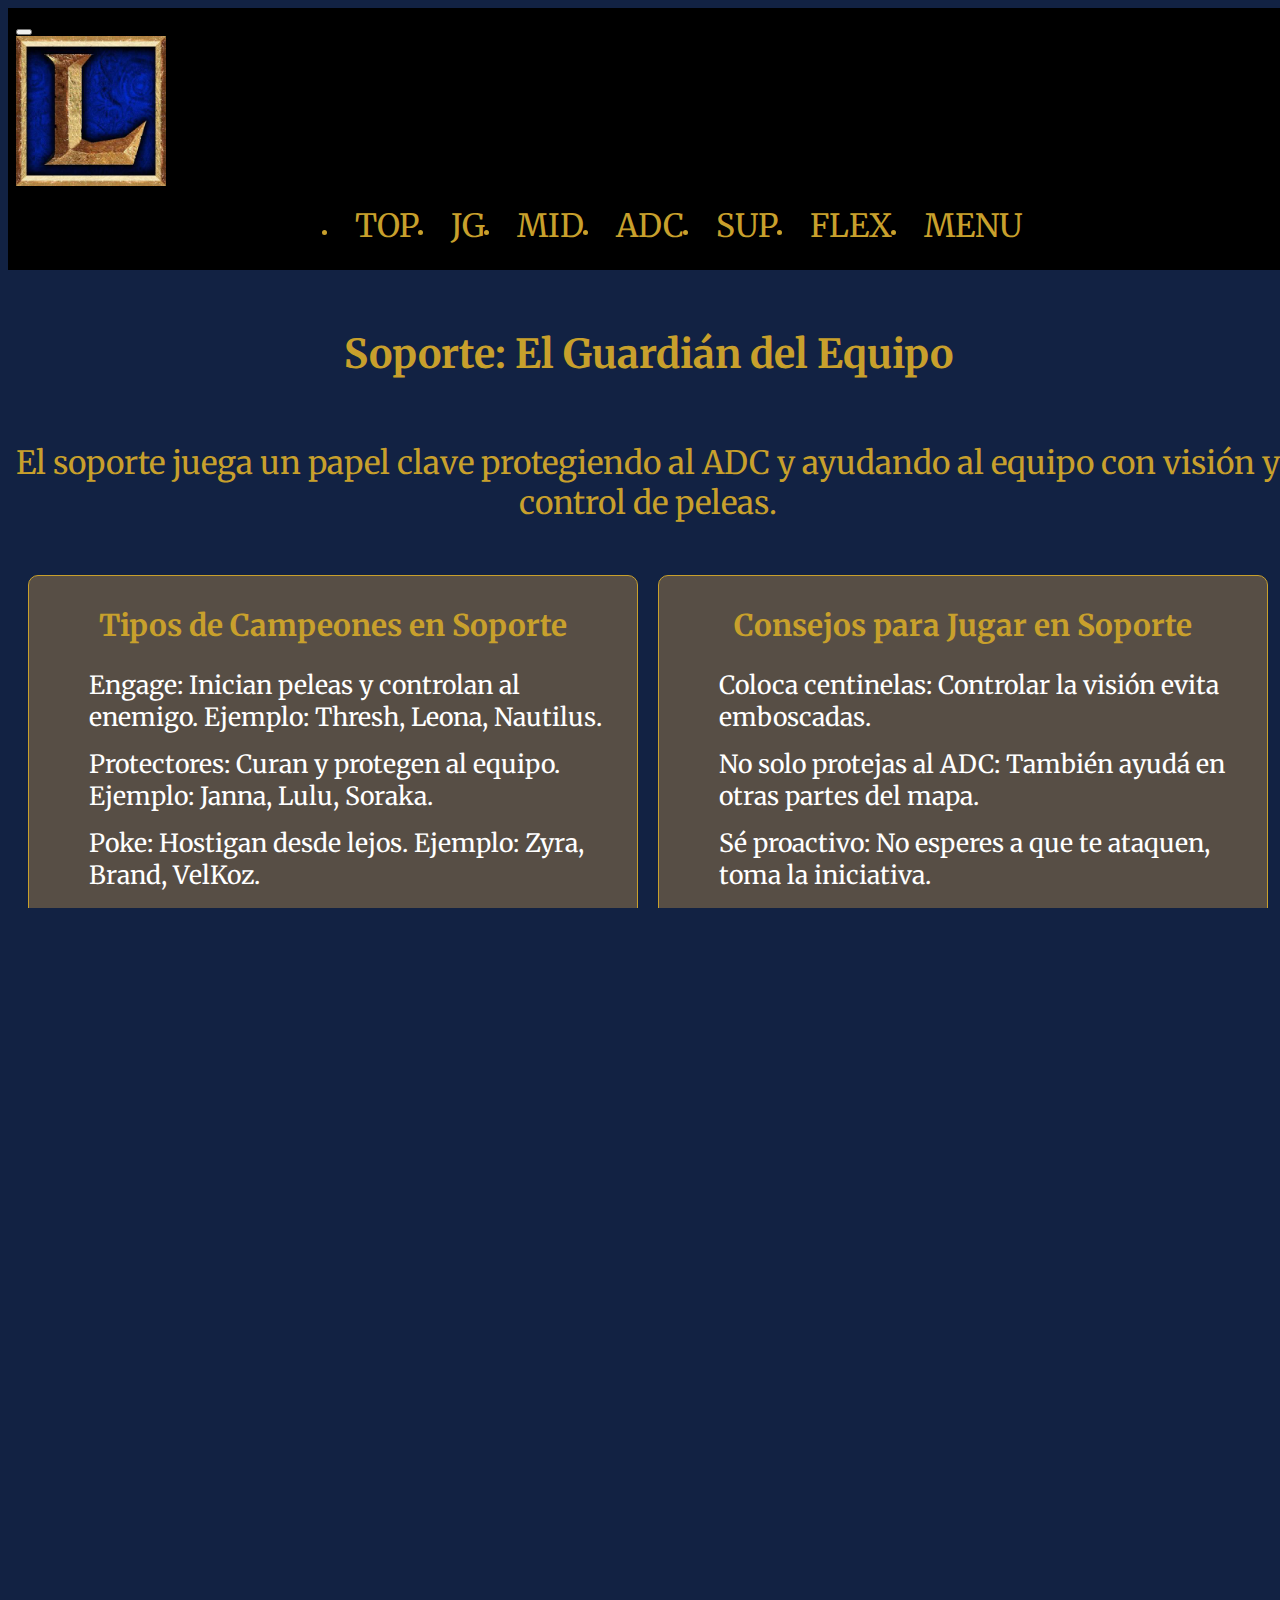
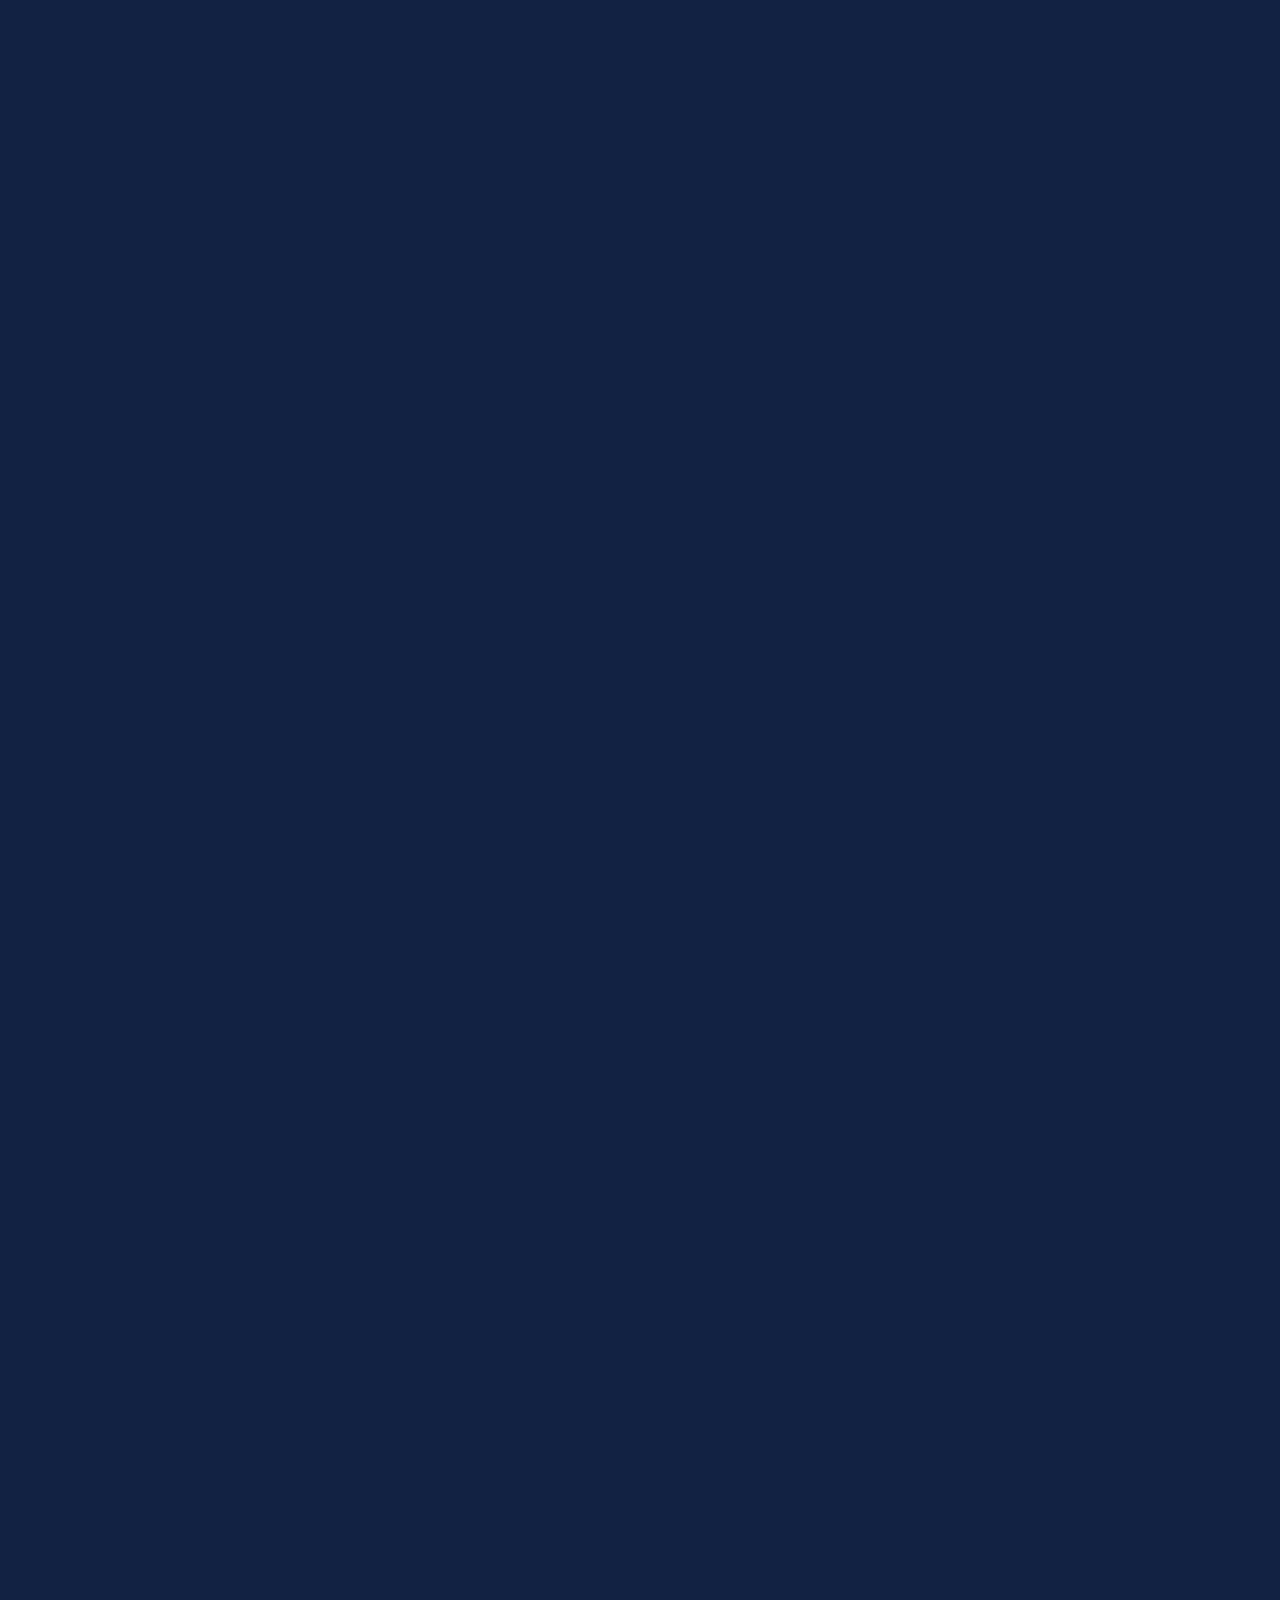
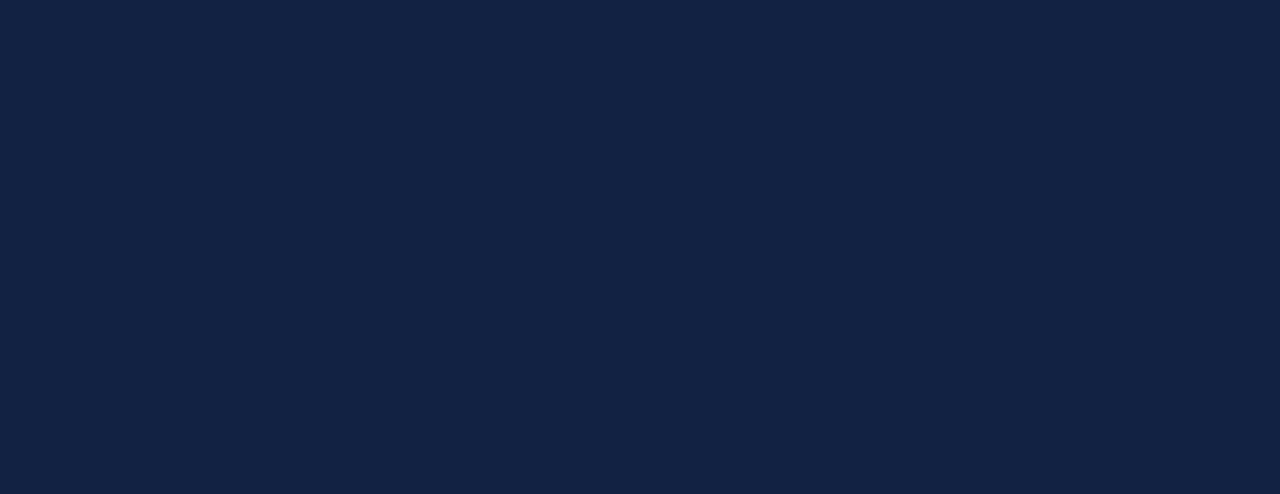
<file: roles/sup.html>
<!DOCTYPE html>
<html lang="es">
<head>
    <meta charset="UTF-8">
    <meta name="viewport" content="width=device-width, initial-scale=1.0">
    <!--BOOTSTRAP-->
    <link href="https://cdn.jsdelivr.net/npm/bootstrap@5.3.5/dist/css/bootstrap.min.css" rel="stylesheet" integrity="sha384-SgOJa3DmI69IUzQ2PVdRZhwQ+dy64/BUtbMJw1MZ8t5HZApcHrRKUc4W0kG879m7" crossorigin="anonymous">
    <!-- CSS -->
    <link rel="stylesheet" href="../css/estilos.css">

    
    <title>Bot lane (SUP)</title>
</head>



<body>
    <header>
        <nav class="navbar navbar-expand-md">
            <div class="container-fluid">
                
                <button class="navbar-toggler" type="button" data-bs-toggle="collapse" data-bs-target="#navbar-toggler" aria-controls="navbarNav" aria-expanded="false" aria-label="Toggle navigation">
                    <span class="navbar-toggler-icon"></span>
                </button>

                <div class="navbar-marca">
                    <a class="navbar-brand" href="../index.html">
                      <img class="logo-marca logo" src="../media/logo/LeagueOG.jpg" alt="Logo pagina web">
                    </a>
                </div>
                

                <div class="collapse navbar-collapse" id="navbar-toggler">

                    <ul class="navbar-lista navbar-nav d-flex">
                        <li class="nav-item">
                            <a class="navbar-lista-link nav-link" href="top.html">TOP</a>
                        </li>
                        <li class="nav-item">
                            <a class="navbar-lista-link nav-link" href="jg.html">JG</a>
                        </li>
                        <li class="nav-item">
                            <a class="navbar-lista-link nav-link" href="mid.html">MID</a>
                        </li>
                        <li class="nav-item">
                            <a class="navbar-lista-link nav-link" href="adc.html">ADC</a>
                        </li>
                        <li class="nav-item">
                            <a class="navbar-lista-link nav-link" href="sup.html">SUP</a>
                        </li>
                        <li class="nav-item">
                            <a class="navbar-lista-link nav-link" href="flex.html">FLEX</a>
                        </li>
                        <li class="nav-item">
                            <a class="navbar-lista-link nav-link" href="../index.html">MENU</a>
                        </li>
                                    
                    </ul>
              </div>
            </div>
          </nav>
    </header>
    <main>
        <h1 class="titulos">Soporte: El Guardián del Equipo</h1>
        <p class="parrafo-introduccion">El soporte juega un papel clave protegiendo al ADC y ayudando al equipo con visión y control de peleas.</p>
        <div class="grid-info">
            <div class="grid-titulo">
                <h2 class="subtitulos">Tipos de Campeones en Soporte</h2>
                <ul class="listas">
                    <li class="lista">Engage: Inician peleas y controlan al enemigo. Ejemplo: Thresh, Leona, Nautilus.</li>
                    <li class="lista">Protectores: Curan y protegen al equipo. Ejemplo: Janna, Lulu, Soraka.</li>
                    <li class="lista">Poke: Hostigan desde lejos. Ejemplo: Zyra, Brand, VelKoz.</li>
                </ul>
            </div>
                <div class="grid-titulo">
                <h3 class="subtitulos">Consejos para Jugar en Soporte</h3>
                <ul class="listas">
                    <li class="lista">Coloca centinelas: Controlar la visión evita emboscadas.</li>
                    <li class="lista">No solo protejas al ADC: También ayudá en otras partes del mapa.
                    </li>
                    <li class="lista">Sé proactivo: No esperes a que te ataquen, toma la iniciativa.
                    </li>
                </ul>
            </div>
        </div>
        
        
        <h3 class="titulos">¿Que campeones se pueden jugar en este rol?</h3>
        <div class="grid-campeones-desktop">
            <div class="presentacion-campeon">
                <img class="foto-champ" src="../media/campeones/sup/brand.webp" alt="Brand">
                <h3 class="subtitulos">Brand</h3>
                <p class="listas">Campeón de daño en área y control de fuego. Ideal para destruir grupos de enemigos con su poder ígneo.
                </p>
            </div>

            <div class="presentacion-campeon">
                <img class="foto-champ" src="../media/campeones/sup/rakan.webp" alt="Rakan">
                <h3 class="subtitulos">Rakan</h3>
                <p class="listas">Campeón de soporte y movilidad. Perfecto para iniciar peleas y proteger a su equipo con su agilidad y encanto.</p>
            </div>

            <div class="presentacion-campeon">
                <img class="foto-champ" src="../media/campeones/sup/soraka.webp" alt="Soraka">
                <h3 class="subtitulos">Soraka</h3>
                <p class="listas">Campeona de curación y apoyo. Excelente para mantener con vida a sus compañeros de equipo durante las peleas más intensas.</p>
            </div>
            <div class="presentacion-campeon">
                <img class="foto-champ" src="../media/campeones/sup/leona.jpg" alt="Leona">
                <h3 class="subtitulos">Leona</h3>
                <p class="listas">Soporte tanque de iniciación con mucho control. Muy fuerte en engages y peleas grupales.</p>
            </div>
            <div class="presentacion-campeon">
                <img class="foto-champ" src="../media/campeones/sup/nautilus.webp" alt="Nautilus">
                <h3 class="subtitulos">Nautilus</h3>
                <p class="listas">Tanque con gran utilidad y CC en casi todas sus habilidades. Excelente para enganchar y proteger.</p>
            </div>
            <div class="presentacion-campeon">
                <img class="foto-champ" src="../media/campeones/sup/seraphine.webp" alt="Seraphine">
                <h3 class="subtitulos">Seraphine</h3>
                <p class="listas">Soporte maga con curas, escudos y control en área. Ideal para composiciones de poke o peleas largas.</p>
            </div>
        </div>

        <div class="grid-campeones-mobile">
            <div class="tarjeta card" style="width: 90%;">
                <img src="../media/campeones/sup/brand.webp" class="card-img-top" alt="Brand">
                <div class="tarjeta-cuerpo card-body">
                  <h5 class="subtitulos card-title">Brand</h5>
                  <p class="card-text">Campeón de daño en área y control de fuego. Ideal para destruir grupos de enemigos con su poder ígneo.</p>
                </div>
                <ul class="lista-grupo list-group list-group-flush">
                  <li class="lista-grupo-elemento list-group-item">Es un mago</li>
                  <li class="lista-grupo-elemento list-group-item">Escala con daño magico</li>
                  <li class="lista-grupo-elemento list-group-item">Es a distancia</li>
                </ul>
            </div>
        </div>
        <div class="grid-campeones-mobile">
            <div class="tarjeta card" style="width: 90%;">
                <img src="../media/campeones/sup/rakan.webp" class="card-img-top" alt="Rakan">
                <div class="tarjeta-cuerpo card-body">
                  <h5 class="subtitulos card-title">Rakan</h5>
                  <p class="card-text">Campeón de soporte y movilidad. Perfecto para iniciar peleas y proteger a su equipo con su agilidad y encanto.</p>
                </div>
                <ul class="lista-grupo list-group list-group-flush">
                  <li class="lista-grupo-elemento list-group-item">Es un mago/tanque</li>
                  <li class="lista-grupo-elemento list-group-item">Escala con daño magico y curaciones</li>
                  <li class="lista-grupo-elemento list-group-item">Es cuerpo a cuerpo</li>
                </ul>
            </div>
        </div>
        <div class="grid-campeones-mobile">
            <div class="tarjeta card" style="width: 90%;">
                <img src="../media/campeones/sup/soraka.webp" class="card-img-top" alt="Soraka">
                <div class="tarjeta-cuerpo card-body">
                  <h5 class="subtitulos card-title">Soraka</h5>
                  <p class="card-text">Campeona de curación y apoyo. Excelente para mantener con vida a sus compañeros de equipo durante las peleas más intensas.</p>
                </div>
                <ul class="lista-grupo list-group list-group-flush">
                  <li class="lista-grupo-elemento list-group-item">Es un mago</li>
                  <li class="lista-grupo-elemento list-group-item">Escala con curaciones y vida</li>
                  <li class="lista-grupo-elemento list-group-item">Es a distancia</li>
                </ul>
            </div>
        </div>

        <div class="grid-video">
            <div class="grid-titulo">
                <h4 class="subtitulos">¿Es un rol recomendado para principiantes?</h4>
                <ul class="listas">
                    <li class="lista-desktop"> Sí, si te gusta:
                    El rol de Support es una excelente elección si te motiva ayudar a tu equipo a alcanzar la victoria a través de visión, control de peleas y protección de los aliados. Es ideal si disfrutás de un estilo de juego estratégico, donde tu impacto no depende tanto del farmeo sino de las decisiones inteligentes y del manejo del mapa. Como support, vas a aprender habilidades fundamentales como colocar guardianes, controlar zonas importantes del mapa y proteger a tus compañeros en los momentos críticos. Además, si te gusta liderar, shotcallear o tener una visión global de la partida, este rol te permite ser una pieza clave en la toma de decisiones sin necesidad de ser quien más daño haga.</li>
                    <li class="lista-desktop">No, si prefieres:
                    Por el contrario, si preferís ser quien se lleve la gloria a través de kills o si te gusta escalar individualmente a través de recursos propios, el rol de Support puede no ser el más atractivo. El support muchas veces trabaja en las sombras, facilitando que otros brillen. También, es un rol que exige estar constantemente atento a las necesidades del equipo, por lo que si preferís un enfoque más solitario o que dependa solo de tus acciones individuales, quizás otros roles como Mid o ADC te resulten más satisfactorios. Además, la falta de farmeo constante puede ser frustrante si disfrutás de crecer económicamente por tus propios medios.</li>
                    <li class="lista-mobile">Sí, si te gusta:
                    El rol de Support es ideal si disfrutás ayudar al equipo, controlar el mapa y proteger aliados. Es perfecto para un estilo de juego estratégico, basado en decisiones inteligentes más que en farmeo. Además, podés liderar y ser clave en la toma de decisiones sin necesidad de hacer todo el daño.<li>
                    <li class="lista-mobile">No, si preferís:
                    Si te gusta llevarte las kills, escalar solo o ser el protagonista, el rol de Support puede no ser para vos. Muchas veces trabajás en las sombras, y dependés más del equipo que de tu propio crecimiento. Roles como Mid o ADC quizás se adapten mejor a ese estilo.<li>    
                </ul>
            </div>

            <div class="grid-titulo">
                <h5 class="subtitulos">A continuacion te dejamos un video que resume todo lo que necesitas saber para empezar a jugar esta linea.</h5>
                <div class="video-container">
                    <iframe class="video" src="https://www.youtube-nocookie.com/embed/k-dOT95ontU?si=I4xpLODhMfmJDbKI" title="YouTube video player" frameborder="0" allow="accelerometer; autoplay; clipboard-write; encrypted-media; gyroscope; picture-in-picture; web-share" referrerpolicy="strict-origin-when-cross-origin" allowfullscreen></iframe>
                </div>
                
            </div>
        </div>
        
        

          
    </main>
    <footer>
        <p>Contacto: <a class="subtitulos" href="mailto:rolsito@lol.com" target="_blank">rolcito@lol.com</a></p>
        <label for="mensaje">Sugerencias:</label>
        <textarea name="mensaje" id="mensaje"></textarea>
        <input type="submit" value="Enviar">
    </footer>
    <!-- Bootstrap JS (al final del body) -->
    <script src="https://cdn.jsdelivr.net/npm/bootstrap@5.3.5/dist/js/bootstrap.bundle.min.js" integrity="sha384-k6d4wzSIapyDyv1kpU366/PK5hCdSbCRGRCMv+eplOQJWyd1fbcAu9OCUj5zNLiq" crossorigin="anonymous"></script>
</body>

</html>
</file>
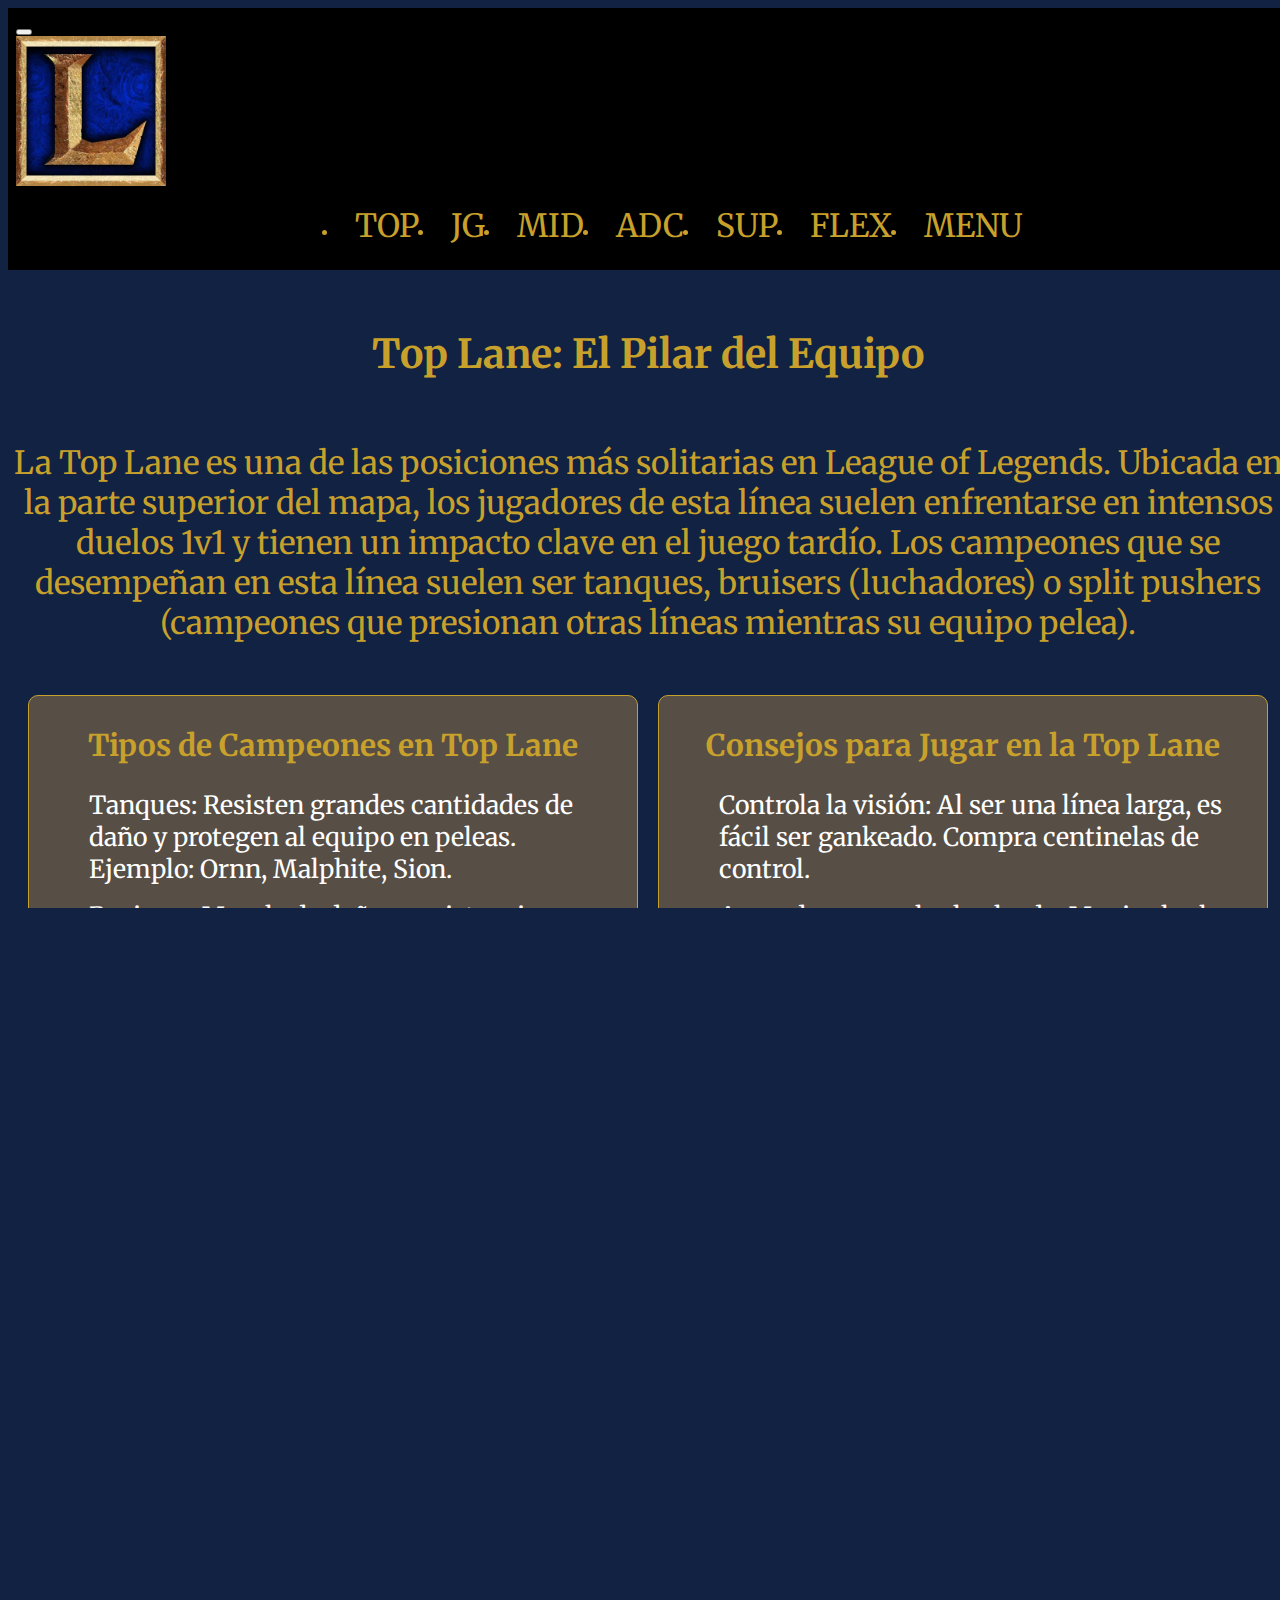
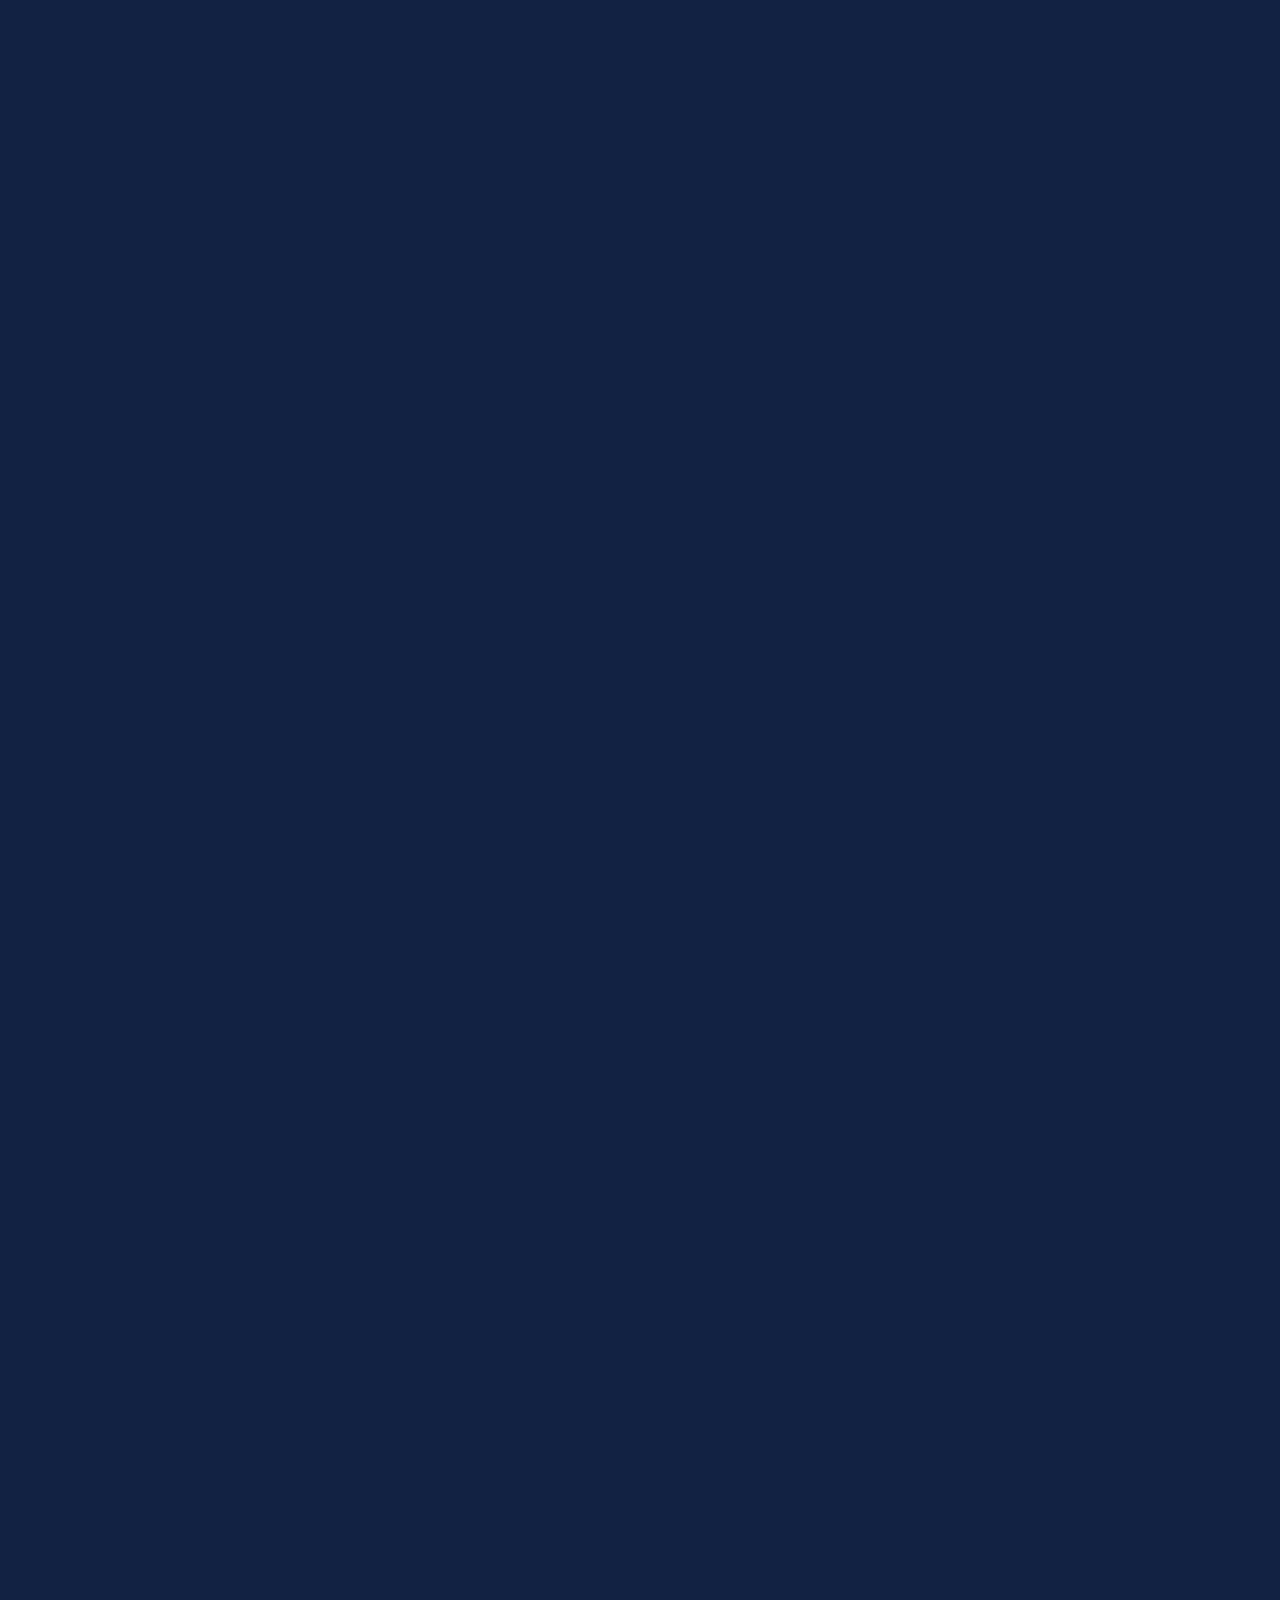
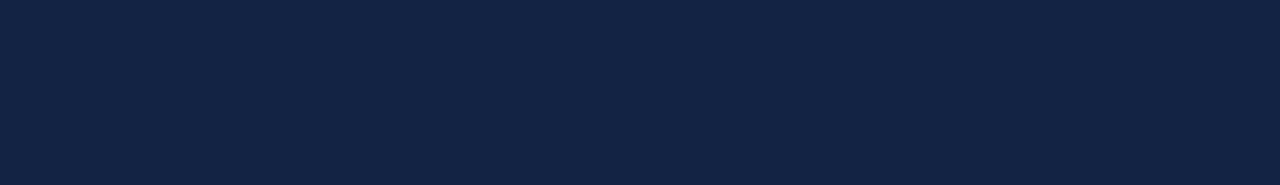
<file: roles/top.html>
<!DOCTYPE html>
<html lang="es">
<head>
    <meta charset="UTF-8">
    <meta name="viewport" content="width=device-width, initial-scale=1.0">
    <!--BOOTSTRAP-->
    <link href="https://cdn.jsdelivr.net/npm/bootstrap@5.3.5/dist/css/bootstrap.min.css" rel="stylesheet" integrity="sha384-SgOJa3DmI69IUzQ2PVdRZhwQ+dy64/BUtbMJw1MZ8t5HZApcHrRKUc4W0kG879m7" crossorigin="anonymous">
    <!-- CSS -->
    <link rel="stylesheet" href="../css/estilos.css">

    
    <title>Top lane</title>
</head>



<body>
    <header>
        <nav class="navbar navbar-expand-md">
            <div class="container-fluid">
                
                <button class="navbar-toggler" type="button" data-bs-toggle="collapse" data-bs-target="#navbar-toggler" aria-controls="navbarNav" aria-expanded="false" aria-label="Toggle navigation">
                    <span class="navbar-toggler-icon"></span>
                </button>

                <div class="navbar-marca">
                    <a class="navbar-brand" href="index.html">
                      <img class="logo-marca logo" src="../media/logo/LeagueOG.jpg" alt="Logo pagina web">
                    </a>
                </div>
                

                <div class="collapse navbar-collapse" id="navbar-toggler">

                    <ul class="navbar-lista navbar-nav d-flex">
                        <li class="nav-item">
                            <a class="navbar-lista-link nav-link" href="top.html">TOP</a>
                        </li>
                        <li class="nav-item">
                            <a class="navbar-lista-link nav-link" href="jg.html">JG</a>
                        </li>
                        <li class="nav-item">
                            <a class="navbar-lista-link nav-link" href="mid.html">MID</a>
                        </li>
                        <li class="nav-item">
                            <a class="navbar-lista-link nav-link" href="adc.html">ADC</a>
                        </li>
                        <li class="nav-item">
                            <a class="navbar-lista-link nav-link" href="sup.html">SUP</a>
                        </li>
                        <li class="nav-item">
                            <a class="navbar-lista-link nav-link" href="flex.html">FLEX</a>
                        </li>
                        <li class="nav-item">
                            <a class="navbar-lista-link nav-link" href="../index.html">MENU</a>
                        </li>
                                    
                    </ul>
              </div>
            </div>
          </nav>
    </header>

    <main>
        <h1 class="titulos">Top Lane: El Pilar del Equipo</h1>
        <p class="parrafo-introduccion">La Top Lane es una de las posiciones más solitarias en League of Legends. Ubicada en la parte superior del mapa, los jugadores de esta línea suelen enfrentarse en intensos duelos 1v1 y tienen un impacto clave en el juego tardío. Los campeones que se desempeñan en esta línea suelen ser tanques, bruisers (luchadores) o split pushers (campeones que presionan otras líneas mientras su equipo pelea).</p>
        <div class="grid-info">
            <div class="grid-titulo">
                <h2 class="subtitulos">Tipos de Campeones en Top Lane</h2>
                <ul class="listas">
                    <li class="lista">Tanques:  Resisten grandes cantidades de daño y protegen al equipo en peleas. Ejemplo: Ornn, Malphite, Sion.</li>
                    <li class="lista">Bruisers:  Mezcla de daño y resistencia, ideales para peleas largas. Ejemplo: Darius, Renekton, Camille.</li>
                    <li class="lista">Split Pushers:  Se enfocan en presionar torres y dividir al equipo enemigo. Ejemplo: Fiora, Tryndamere, Jax.</li>
                </ul>
            </div>

            <div class="grid-titulo">
                <h3 class="subtitulos">Consejos para Jugar en la Top Lane</h3>
                <ul class="listas">
                    <li class="lista">Controla la visión:  Al ser una línea larga, es fácil ser gankeado. Compra centinelas de control.</li>
                    <li class="lista">Aprende a congelar la oleada:  Manipular los súbditos te ayuda a evitar presión innecesaria.</li>
                    <li class="lista">Sé paciente:  No siempre es necesario pelear. A veces, escalar hasta el juego tardío es la mejor opción.</li>
                </ul>            
            </div>
        </div>
        

        <h3 class="titulos">¿Que campeones se pueden jugar en este rol?</h3>
        <div class="grid-campeones-desktop">
            <div class="presentacion-campeon">
                <img class="foto-champ" src="../media/campeones/top/darius.jpg" alt="Darius">
                <h3 class="subtitulos">Darius</h3>
                <p class="listas">Campeón de daño físico y presión constante. Ideal para dominar el carril.</p>
            </div>

            <div class="presentacion-campeon">
                <img class="foto-champ" src="../media/campeones/top/gwen.webp" alt="Gwen">
                <h3 class="subtitulos">Gwen</h3>
                <p class="listas">Campeona híbrida con gran daño en peleas largas. Difícil de atrapar.</p>
            </div>

            <div class="presentacion-campeon">
                <img class="foto-champ" src="../media/campeones/top/sett.jpg" alt="Sett">
                <h3 class="subtitulos">Sett</h3>
                <p class="listas">Tanque-luchador con buen control y mucho aguante. Fuerte en peleas grupales.</p>
            </div>
        </div>
        <div class="grid-campeones-mobile">
            <div class="tarjeta card" style="width: 90%;">
                <img src="../media/campeones/top/darius.jpg" class="card-img-top" alt="Darius">
                <div class="tarjeta-cuerpo card-body">
                  <h5 class="subtitulos card-title">Darius</h5>
                  <p class="card-text">Campeón de daño físico y presión constante. Ideal para dominar el carril.</p>
                </div>
                <ul class="lista-grupo list-group list-group-flush">
                  <li class="lista-grupo-elemento list-group-item">Es un tanque/peleador</li>
                  <li class="lista-grupo-elemento list-group-item">Escala con daño fisico</li>
                  <li class="lista-grupo-elemento list-group-item">Es cuerpo a cuerpo</li>
                </ul>
            </div>
        </div>
        <div class="grid-campeones-mobile">
            <div class="tarjeta card" style="width: 90%;">
                <img src="../media/campeones/top/gwen.webp" class="card-img-top" alt="Gwen">
                <div class="tarjeta-cuerpo card-body">
                  <h5 class="subtitulos card-title">Gwen</h5>
                  <p class="card-text">Campeona híbrida con gran daño en peleas largas. Difícil de atrapar.</p>
                </div>
                <ul class="lista-grupo list-group list-group-flush">
                  <li class="lista-grupo-elemento list-group-item">Es un peleador, mago baja tanques</li>
                  <li class="lista-grupo-elemento list-group-item">Escala con daño magico pero inflige mucho daño verdadero</li>
                  <li class="lista-grupo-elemento list-group-item">Es cuerpo a cuerpo</li>
                </ul>
            </div>
        </div>
        <div class="grid-campeones-mobile">
            <div class="tarjeta card" style="width: 90%;">
                <img src="../media/campeones/top/sett.jpg" class="card-img-top" alt="Sett">
                <div class="tarjeta-cuerpo card-body">
                  <h5 class="subtitulos card-title">Sett</h5>
                  <p class="card-text">Tanque-peleador con buen control y mucho aguante. Fuerte en peleas grupales.</p>
                </div>
                
                <ul class="lista-grupo list-group list-group-flush">
                    <li class="lista-grupo-elemento list-group-item">Es un tanque/peleador</li>
                    <li class="lista-grupo-elemento list-group-item">Escala con daño fisico pero inflige mucho daño verdadero</li>
                    <li class="lista-grupo-elemento list-group-item">Es cuerpo a cuerpo</li>
                </ul>
                
            </div>
        </div>
        <div class="grid-video">
            <div class="grid-titulo">
                <h4 class="subtitulos">¿Es un rol recomendado para principiantes?</h4>
                <ul class="listas">
                    <li class="lista-desktop"> Sí, si te gusta:
                        La Top Lane puede ser una excelente opción para jugadores que disfrutan de un estilo de juego más individualista. Si te atrae la idea de jugar de manera independiente y tomar decisiones clave sin depender demasiado de la coordinación constante con tus compañeros de equipo, este rol es ideal. Además, tendrás la oportunidad de participar en duelos 1v1, donde las habilidades mecánicas y el entendimiento de los campeones son esenciales para ganar. La Top Lane también te ofrece un impacto significativo en el juego tardío, ya que los campeones de esta línea tienen el poder de decidir el destino de las peleas en equipo cuando llegan al juego avanzado, gracias a su resistencia o daño.</li>
                    <li class="lista-mobile">Sí, si te gusta: La Top Lane es ideal para jugadores que prefieren jugar de forma independiente. Si disfrutas de duelos 1v1 y tomar decisiones clave sin depender demasiado del equipo, este rol es perfecto. Además, tiene un gran impacto en el juego tardío, con campeones que pueden decidir el resultado de las peleas.</li>
                    <li class="lista-desktop">No, si prefieres:
                        Por otro lado, si eres de los jugadores que prefieren la acción constante desde el primer minuto, o si disfrutas de un estilo de juego más grupal donde todo el equipo se coordina para obtener victorias, entonces la Top Lane puede no ser la mejor opción para ti. La Top Lane es una línea que requiere paciencia, ya que a menudo te verás enfrentando duelos largos y, en muchos casos, la clave está en sobrevivir y escalar hasta el juego tardío en lugar de buscar peleas tempranas. Si prefieres un rol que te permita estar más involucrado en las peleas grupales o en las interacciones constantes con tus compañeros de equipo, tal vez deberías considerar otras posiciones como Jungla o Soporte, que ofrecen más acción desde el principio del juego.</li>    
                    <li class="lista-mobile">No, si no te gusta: La Top Lane puede no ser para ti si prefieres un rol más enfocado en el trabajo en equipo y la coordinación constante. Si no disfrutas de los duelos 1v1 o de tomar decisiones independientes, podrías encontrar este rol algo solitario y desafiante, especialmente cuando las peleas en equipo se vuelven clave.</li>
                </ul>   
            </div>
            <div class="grid-titulo">
                <h5 class="subtitulos">A continuacion te dejamos un video que resume todo lo que necesitas saber para empezar a jugar este rol.</h5>
                <div class="video-container">
                    <iframe class="video" src="https://www.youtube-nocookie.com/embed/OzT0sOjbQ6A?si=eelrQjuKunpeuaqt" title="YouTube video player" frameborder="0" allow="accelerometer; autoplay; clipboard-write; encrypted-media; gyroscope; picture-in-picture; web-share" referrerpolicy="strict-origin-when-cross-origin" allowfullscreen></iframe>
                </div>    
            </div>  
        </div>
        
    </main>

    <footer>
        <p>Contacto: <a class="subtitulos" href="mailto:rolsito@lol.com" target="_blank">rolcito@lol.com</a></p>
        <label for="mensaje">Sugerencias:</label>
        <textarea name="mensaje" id="mensaje"></textarea>
        <input type="submit" value="Enviar">
    </footer>
    <!-- Bootstrap JS (al final del body) -->
    <script src="https://cdn.jsdelivr.net/npm/bootstrap@5.3.5/dist/js/bootstrap.bundle.min.js" integrity="sha384-k6d4wzSIapyDyv1kpU366/PK5hCdSbCRGRCMv+eplOQJWyd1fbcAu9OCUj5zNLiq" crossorigin="anonymous"></script>
</body>

</html>
</file>
<file: css/estilos.css>
@charset "UTF-8";
@import url("https://fonts.googleapis.com/css2?family=Merriweather:ital,opsz,wght@0,18..144,300..900;1,18..144,300..900&display=swap");
.grid-info .grid-titulo .subtitulos, .grid-campeones-desktop .presentacion-campeon .subtitulos, .grid-video .grid-titulo .subtitulos, footer .subtitulos {
  color: #c8a02c;
  font-size: 30px;
  margin: 10px;
}

.grid-info .grid-titulo .listas, .grid-campeones-desktop .presentacion-campeon .listas, .grid-video .grid-titulo .listas {
  color: white;
  font-size: 25px;
  list-style: none;
  text-align: left;
}

@keyframes expandir-linea {
  0% {
    width: 0%;
  }
  100% {
    width: 100%;
  }
}
.navbar .nav-link:before {
  content: "";
  position: absolute;
  bottom: 0;
  left: 0;
  width: 0%;
  height: 2px;
  background-color: #c8a02c;
  transition: width 0.3s ease;
}

.navbar .nav-link:hover:before {
  animation: expandir-linea 0.3s ease forwards;
}

header .navbar {
  padding: 0.5rem;
  background-color: black;
}
header .navbar .navbar-marca .logo-marca {
  height: 150px;
  width: auto;
}
header .navbar .navbar-lista {
  display: flex;
  width: 100%;
  justify-content: center;
  color: #c8a02c;
}
header .navbar .navbar-lista .navbar-lista-link {
  color: #c8a02c;
  font-size: 2em;
  margin: 0.5em;
  text-decoration: none;
  position: relative;
  transition: all 0.3s ease;
}

footer {
  margin-top: auto;
  width: 100%;
  padding: 20px;
  color: #c8a02c;
  font-size: 30px;
  text-align: center;
  font-family: "Merriweather", sans-serif;
  background-color: black;
}
html, body {
  width: 100%;
  height: 100%;
  overflow-x: hidden; /* Evita el desbordamiento horizontal */
  font-family: "Merriweather", sans-serif;
}

main .titulos {
  color: #c8a02c;
  font-size: 2.5em;
  text-align: center;
  padding: 2rem;
}
main .parrafo-introduccion {
  color: #c8a02c;
  text-align: center;
  font-size: 2em;
}
main .imagenes {
  display: grid;
  grid-template-columns: 1fr 1fr 1fr;
  gap: 100px;
  justify-items: center;
  align-items: center;
  margin-bottom: 50px;
}
main .imagenes .imagen {
  width: 100%;
  height: auto;
}

body {
  background: #122243 url("http://www.transparenttextures.com/patterns/asfalt-dark.png");
  background-blend-mode: multiply;
}

.grid-info {
  display: grid;
  grid-template-columns: 1fr 1fr; /* Dos columnas iguales */
  gap: 20px;
  padding: 20px;
}
.grid-info .grid-titulo {
  background-color: rgba(93, 82, 70, 0.9294117647);
  border-radius: 10px;
  padding: 20px;
  text-align: center;
  border: 1px solid #c8a02c;
}
.grid-info .grid-titulo .listas .lista {
  margin-bottom: 15px;
}

.grid-campeones-desktop {
  display: grid;
  grid-template-columns: repeat(3, 1fr);
  gap: 20px;
  padding: 20px;
}
.grid-campeones-desktop .presentacion-campeon {
  background-color: rgba(93, 82, 70, 0.9294117647);
  border: 1px solid #c8a02c;
  border-radius: 10px;
  padding: 20px;
  text-align: center;
}
.grid-campeones-desktop .presentacion-campeon .foto-champ {
  width: 100%;
  height: auto;
  border-radius: 10px;
}
.grid-campeones-tablet {
  display: none;
}

.grid-campeones-mobile {
  display: none;
}

.grid-video {
  display: grid;
  grid-template-columns: 1fr 1fr; /* Dos columnas iguales */
  gap: 20px;
  padding: 20px;
}
.grid-video .grid-titulo {
  background-color: rgba(93, 82, 70, 0.9294117647);
  border-radius: 10px;
  padding: 20px;
  text-align: center;
  border: 1px solid #c8a02c;
}
.grid-video .grid-titulo .listas .lista-desktop {
  margin-bottom: 15px;
  display: block;
}
.grid-video .grid-titulo .listas .lista-mobile {
  display: none;
}
.grid-video .grid-titulo .video-container {
  position: relative;
  width: 100%; /* Ancho 100% del contenedor */
  padding-bottom: 56.25%; /* Relación 16:9: (9/16 = 0.5625) */
  height: 0;
  overflow: hidden;
}
.grid-video .grid-titulo .video-container .video {
  position: absolute;
  top: 0;
  left: 0;
  width: 100%; /* El video ocupa todo el ancho */
  height: 100%; /* El alto se ajusta automáticamente manteniendo la proporción */
}

@media screen and (min-width: 768px) and (max-width: 991px) {
  header .navbar {
    padding: 1rem;
  }
  header .navbar .navbar-brand {
    display: none;
  }
  header .navbar .navbar-nav {
    flex-direction: column;
    align-items: flex-start; /* Opcional, para que empiecen a la izquierda */
    width: 100%; /* Dejá el ancho completo */
  }
  header .navbar .navbar-nav .nav-item .nav-link {
    font-size: 20px;
    margin: 5px;
    padding: 0;
  }
  header .navbar .navbar-toggler {
    border-color: #c8a02c;
    background-color: rgba(93, 82, 70, 0.9294117647); /* o el color que quieras */
  }
  footer {
    margin-top: auto;
    width: 100%;
    padding: 20px;
    color: #c8a02c;
    font-size: 30px;
    text-align: center;
    font-family: "Merriweather", sans-serif;
    background-color: black;
  }
  footer .subtitulos {
    color: #c8a02c;
    font-size: 30px;
    margin: 10px;
  }
}
@media screen and (min-width: 768px) and (max-width: 991px) {
  main .titulos {
    color: #c8a02c;
    font-size: 2rem;
    text-align: center;
    padding: 1rem;
  }
  main .parrafo-introduccion {
    color: #c8a02c;
    text-align: center;
    font-size: 1.5rem;
  }
  main .imagenes {
    grid-template-columns: 1fr 1fr; /* 2 columnas en móvil */
    gap: 50px;
  }
  main .imagenes .imagen {
    width: 75px;
    height: auto;
  }
}
@media screen and (min-width: 768px) and (max-width: 991px) {
  .grid-info {
    grid-template-columns: 1fr 1fr;
  }
  .grid-info .grid-titulo .subtitulos {
    color: #c8a02c;
    font-size: 1.5rem;
    margin: 0px;
  }
  .grid-info .grid-titulo .listas {
    font-size: 1rem;
  }
  .grid-campeones-desktop {
    display: none;
  }
  .grid-campeones-tablet {
    display: grid;
    grid-template-columns: repeat(2, 1fr);
  }
  .grid-campeones-tablet .presentacion-campeon {
    background-color: rgba(93, 82, 70, 0.9294117647);
    border: 1px solid #c8a02c;
    border-radius: 10px;
    margin: 1em;
    text-align: center;
  }
  .grid-campeones-tablet .presentacion-campeon .foto-champ {
    width: 100%;
    height: auto;
    border-radius: 10px;
  }
  .grid-campeones-tablet .presentacion-campeon .subtitulos {
    color: #c8a02c;
    font-size: 1.5em;
    margin: 10px;
  }
  .grid-campeones-tablet .presentacion-campeon .listas {
    color: white;
    font-size: 1em;
    list-style: none;
    text-align: center;
  }
  .grid-video {
    grid-template-columns: 1fr;
  }
  .grid-video .grid-titulo .subtitulos {
    color: #c8a02c;
    font-size: 20px;
    margin: 0px;
  }
  .grid-video .grid-titulo .listas {
    font-size: 15px;
  }
  .grid-video .grid-titulo .listas .lista-desktop {
    margin-bottom: 0px;
    display: none;
  }
  .grid-video .grid-titulo .listas .lista-mobile {
    display: block;
    margin-bottom: 15px;
  }
}
@media screen and (max-width: 767px) {
  header .navbar {
    padding: 1rem;
  }
  header .navbar .navbar-brand {
    display: none;
  }
  header .navbar .collapse {
    display: none !important;
  }
  header .navbar .collapse.show {
    display: block !important;
  }
  header .navbar .navbar-nav {
    flex-direction: column;
    align-items: flex-start; /* Opcional, para que empiecen a la izquierda */
    width: 100%; /* Dejá el ancho completo */
  }
  header .navbar .navbar-nav .nav-item .nav-link {
    font-size: 20px;
    margin: 5px;
    padding: 0;
  }
  header .navbar .navbar-toggler {
    border-color: #c8a02c;
    background-color: rgba(93, 82, 70, 0.9294117647); /* o el color que quieras */
    display: block !important;
  }
  footer {
    margin-top: auto;
    width: 100%;
    padding: 20px;
    color: #c8a02c;
    font-size: 30px;
    text-align: center;
    font-family: "Merriweather", sans-serif;
    background-color: black;
  }
  footer .subtitulos {
    color: #c8a02c;
    font-size: 30px;
    margin: 10px;
  }
}
@media screen and (max-width: 767px) {
  main .titulos {
    color: #c8a02c;
    font-size: 35px;
    text-align: center;
    padding: 25px;
  }
  main .parrafo-introduccion {
    color: #c8a02c;
    text-align: center;
    font-size: 20px;
  }
  main .imagenes {
    grid-template-columns: 1fr 1fr; /* 2 columnas en móvil */
    gap: 50px;
  }
  main .imagenes .imagen {
    width: 75px;
    height: auto;
  }
}
@media screen and (max-width: 767px) {
  .grid-info {
    grid-template-columns: 1fr;
  }
  .grid-info .grid-titulo .subtitulos {
    color: #c8a02c;
    font-size: 20px;
    margin: 0px;
  }
  .grid-info .grid-titulo .listas {
    font-size: 15px;
  }
  .grid-campeones-desktop {
    display: none;
  }
  .grid-campeones-tablet {
    display: none;
  }
  .grid-campeones-mobile {
    display: flex;
    justify-content: center;
    width: 100%;
    padding-bottom: 10%;
  }
  .grid-campeones-mobile .tarjeta {
    background-color: rgba(93, 82, 70, 0.9294117647);
    border-color: #c8a02c;
  }
  .grid-campeones-mobile .tarjeta .tarjeta-cuerpo {
    background-color: rgba(93, 82, 70, 0.9294117647);
    color: white;
  }
  .grid-campeones-mobile .tarjeta .tarjeta-cuerpo .subtitulos {
    color: #c8a02c;
    font-size: 30px;
    margin: 10px;
  }
  .grid-campeones-mobile .tarjeta .lista-grupo .lista-grupo-elemento {
    background-color: rgba(93, 82, 70, 0.9294117647);
    color: white;
    border-color: #c8a02c;
  }
  .grid-video {
    grid-template-columns: 1fr;
  }
  .grid-video .grid-titulo .subtitulos {
    color: #c8a02c;
    font-size: 20px;
    margin: 0px;
  }
  .grid-video .grid-titulo .listas {
    font-size: 15px;
  }
  .grid-video .grid-titulo .listas .lista-desktop {
    margin-bottom: 0px;
    display: none;
  }
  .grid-video .grid-titulo .listas .lista-mobile {
    display: block;
    margin-bottom: 15px;
  }
}

/*# sourceMappingURL=estilos.css.map */
</file>
<file: css/style.css>
@import url('https://fonts.googleapis.com/css2?family=Merriweather:ital,opsz,wght@0,18..144,300..900;1,18..144,300..900&display=swap');
   
/* Reset de CSS */
/**{
  margin: 3;
  padding: 3;
  box-sizing: border-box;
}*/
header{
    background-color: rgb(0, 0, 0);
    font-family: 'Merriweather', sans-serif;
}

.navegador ul{
    display: flex;
    list-style: none;
    padding: 0;
    margin: 0;
}

.navegador li{
    margin: 0 15px;
}

.navegador a{
    color: #c8a02c;
    font-size: 30px;
    text-decoration: none;
    padding: 15px 20px;
    display: block;
    
}

body {
    background: #122243 url('http://www.transparenttextures.com/patterns/asfalt-dark.png');
    background-blend-mode: multiply;
    
}

.titulos { 
    color: #c8a02c;
    font-size: 50px;
    text-align: center;
}
.subtitulos {
    color: #c8a02c;
    font-size: 30px;
    margin: 10px;
}

.parrafos{
    color: white;
    font-size: 25px;
}

.parrafo-introduccion{
    color: white;
    text-align: center;
    font-size: 25px;
}

.imagenes{
    display: flex;
    justify-content: center;
    align-items: center;
    gap: 250px;
    
}
.imagen{
    margin-bottom: 60px; /* Ajusta el valor para la separación en la parte de abajo de las imagenes */
    
}

.video{
    text-align: center;
}

.listas{
    color: white;
    font-size: 25px;
}

.lista{
    margin-bottom: 15px;
}

footer{
    color: #c8a02c;
    font-size: 30px;
    text-align: center;
    font-family: 'Merriweather', sans-serif;
    background-color: black;
}
</file>
